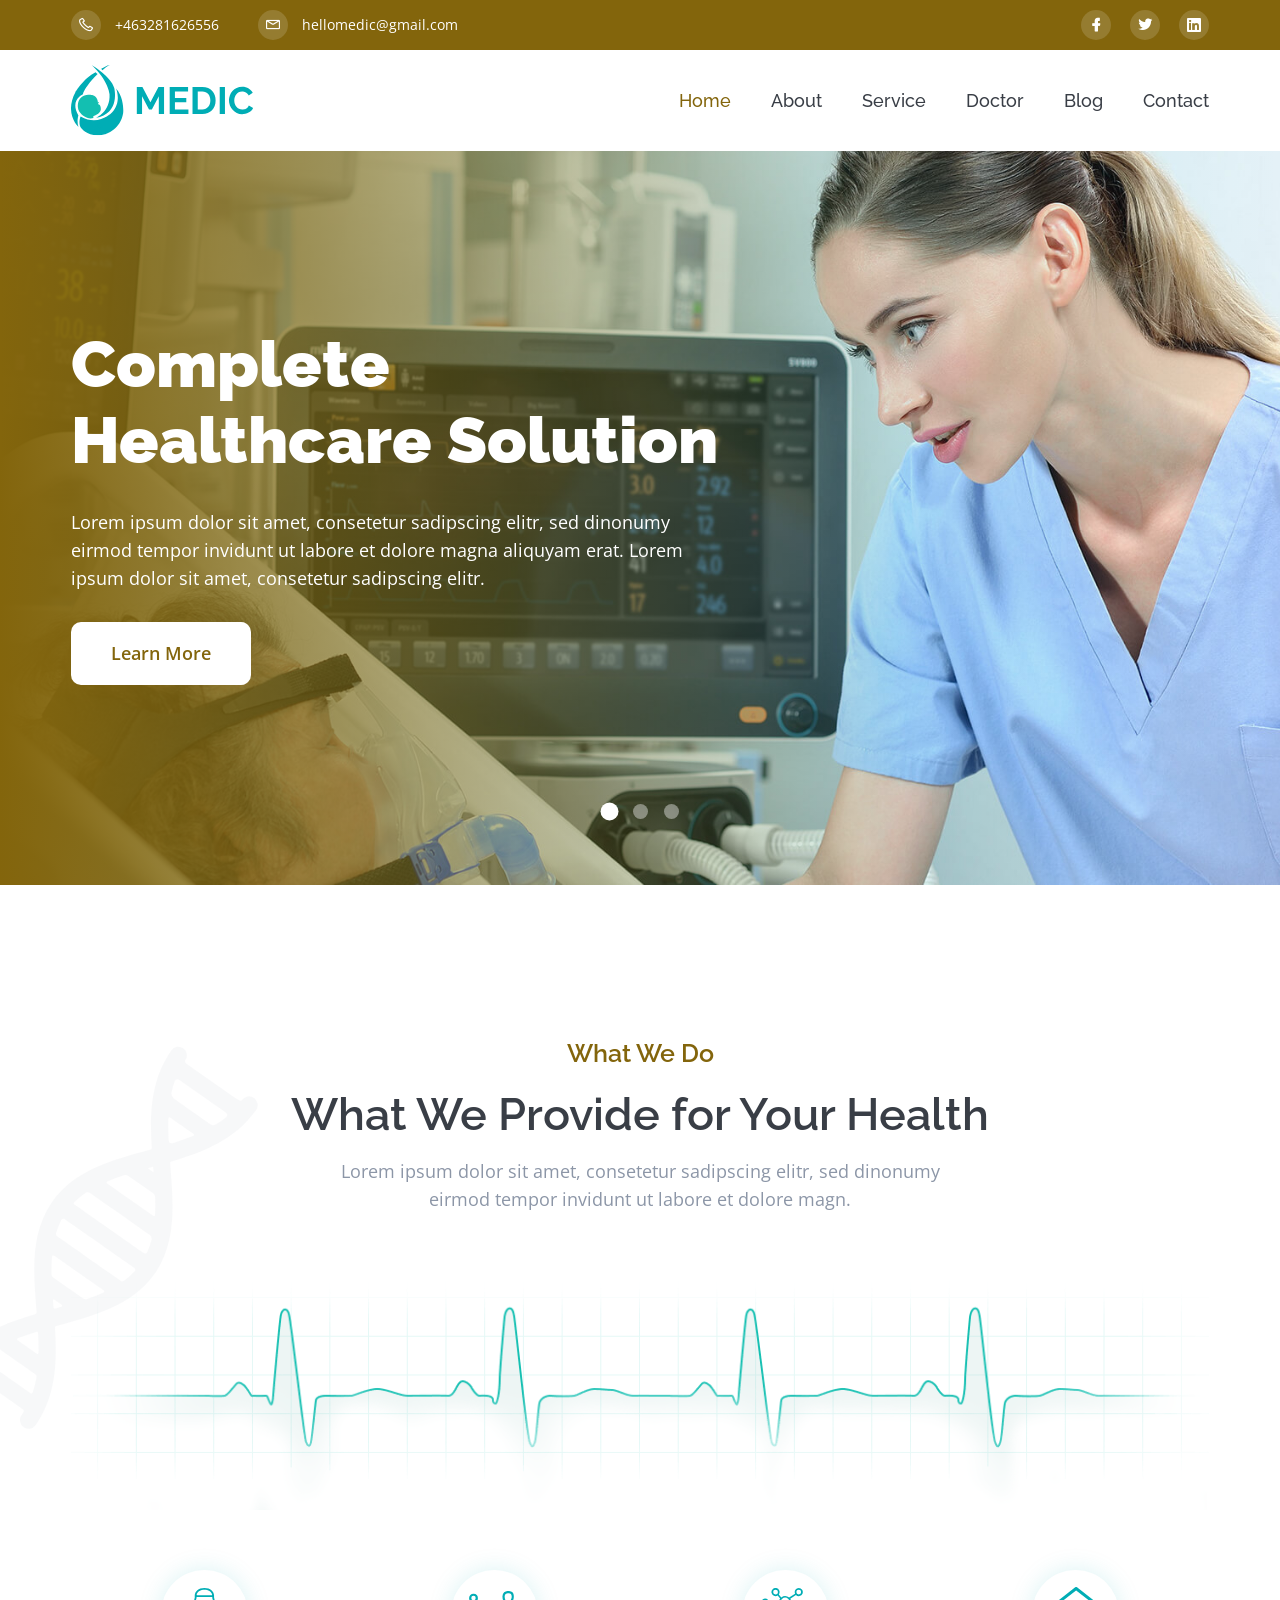
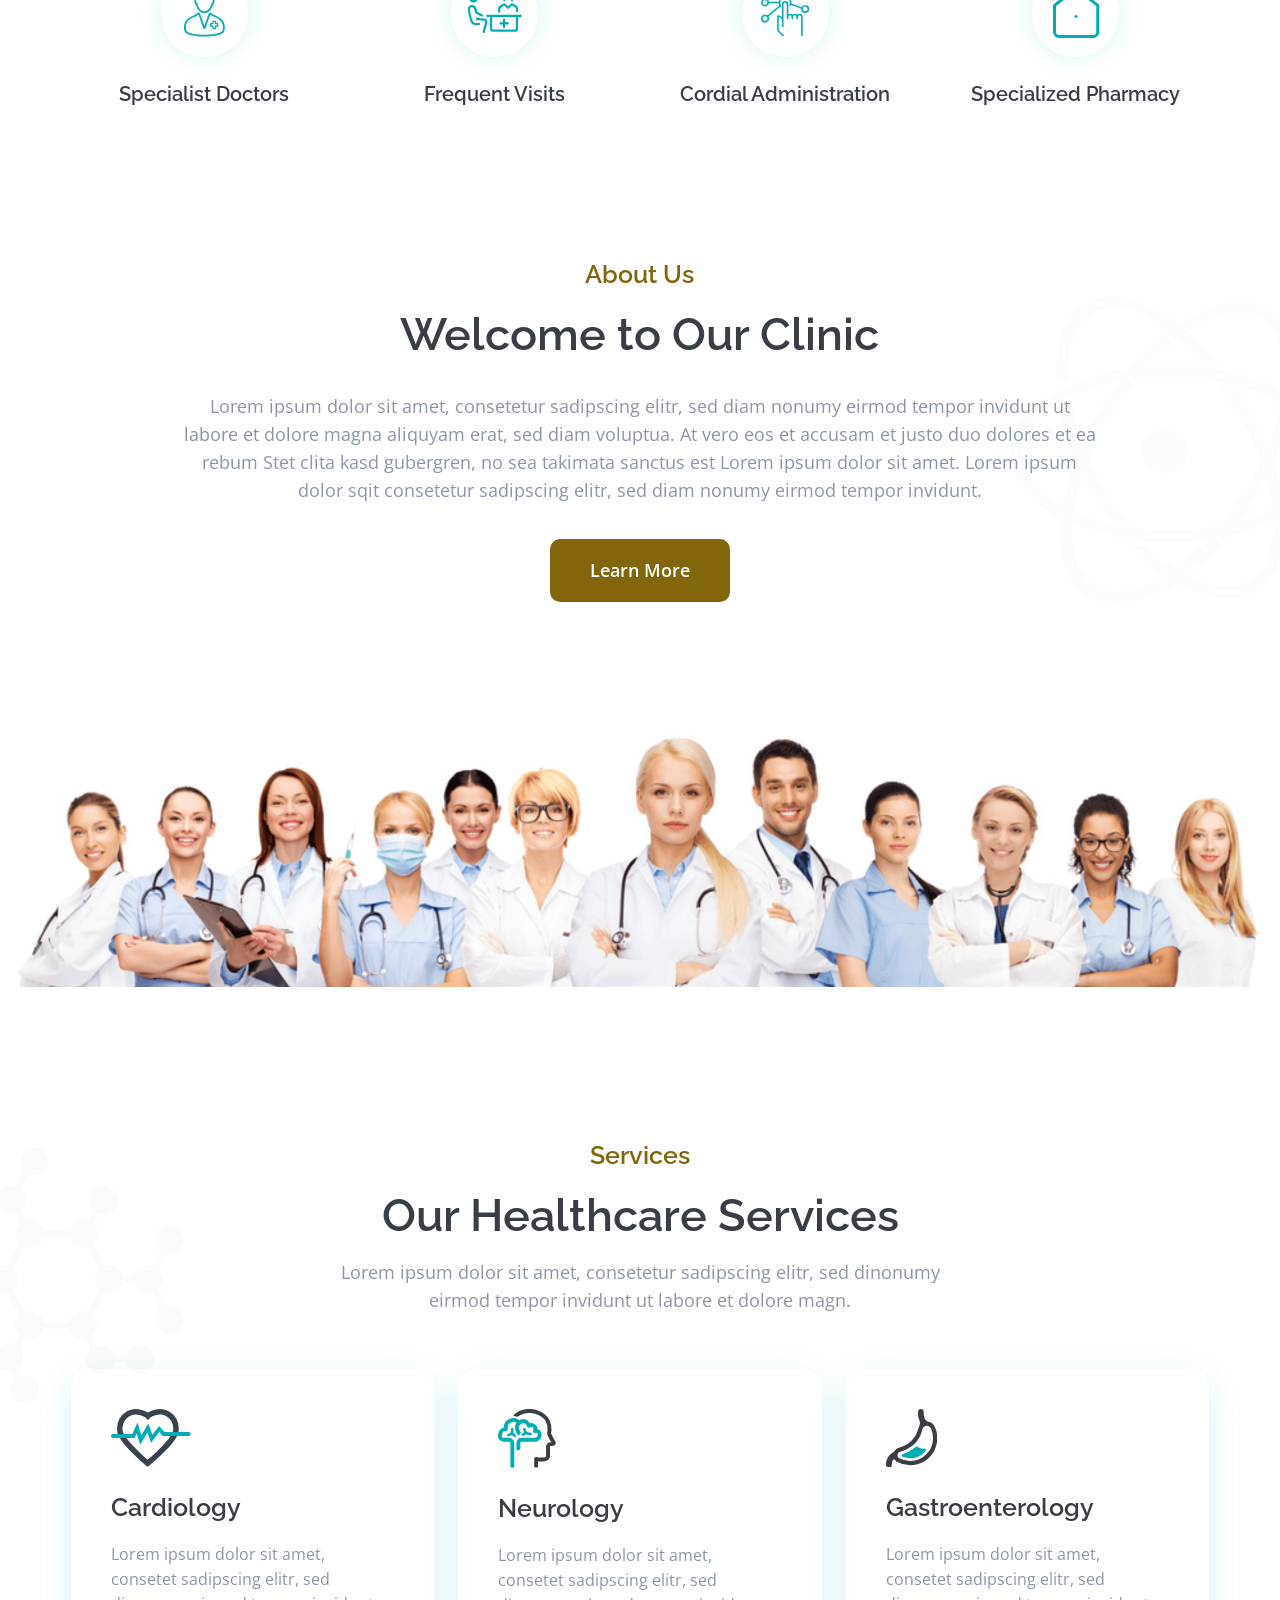
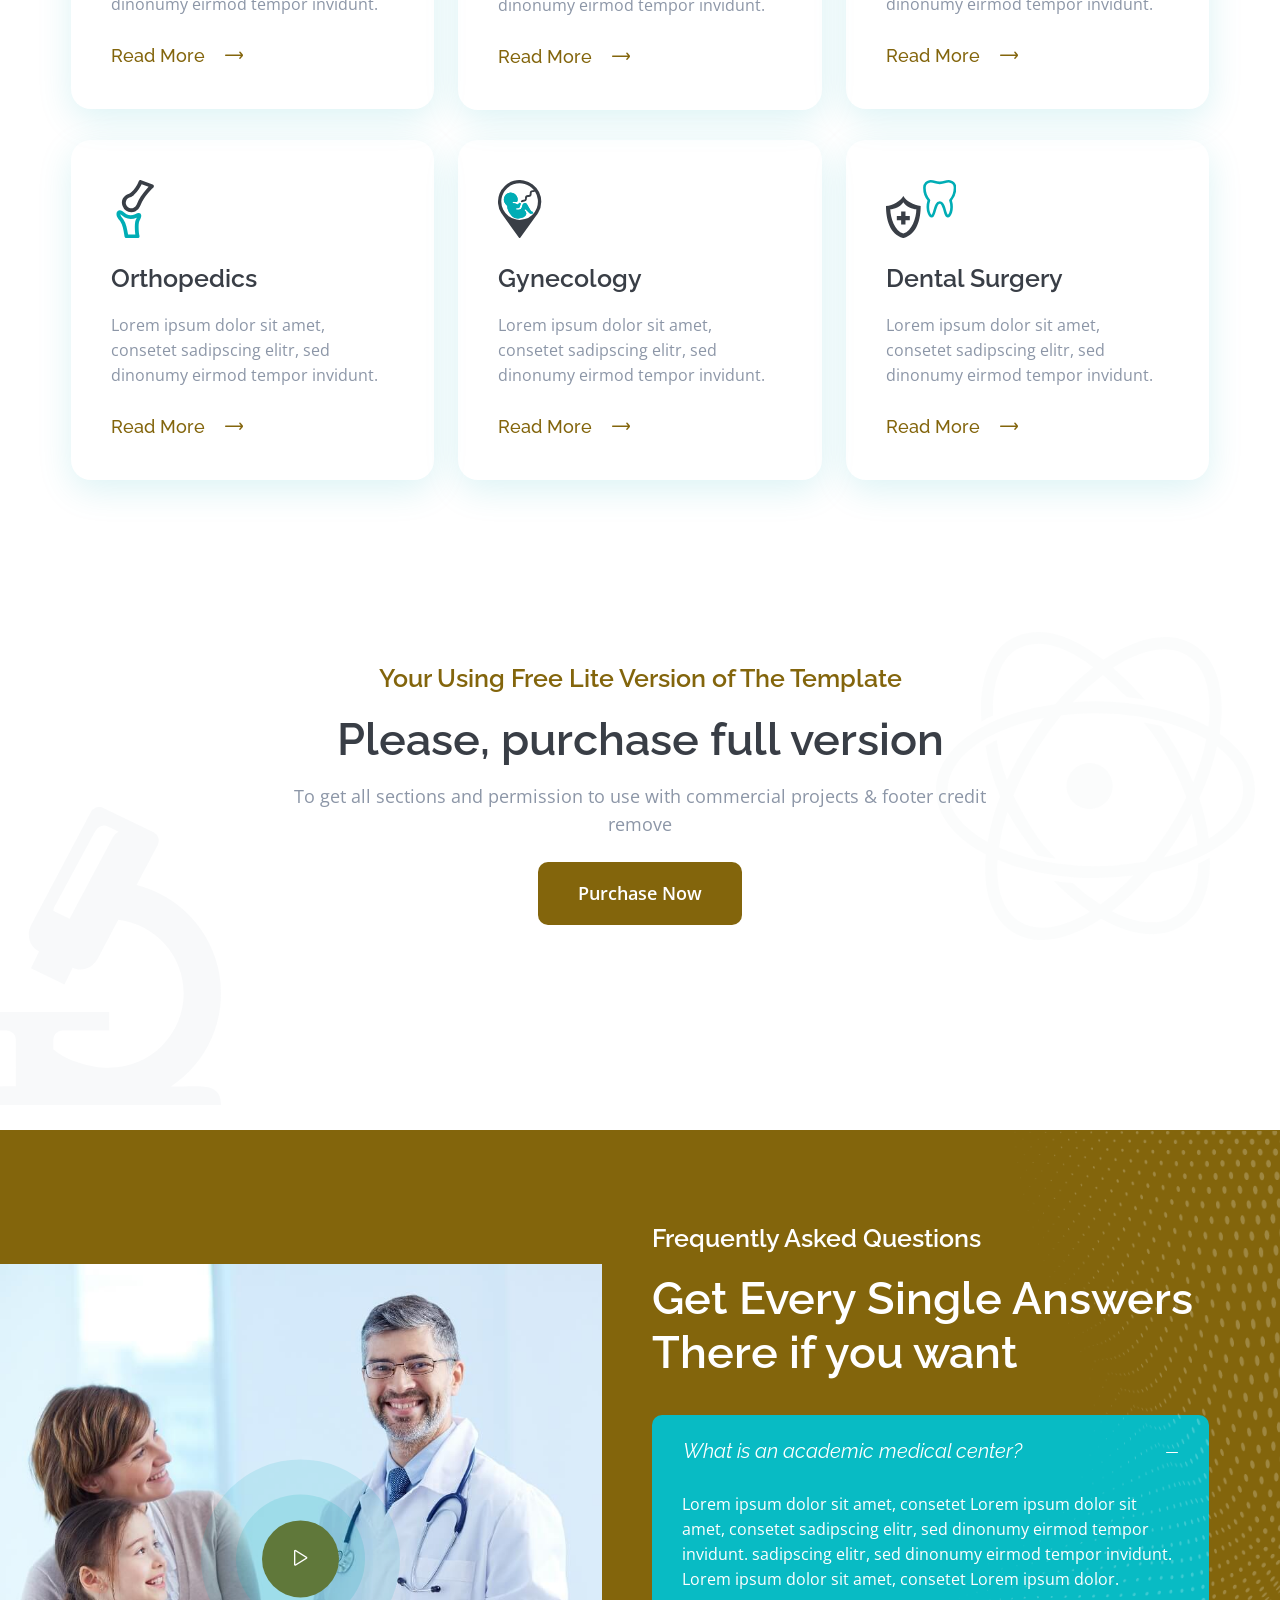
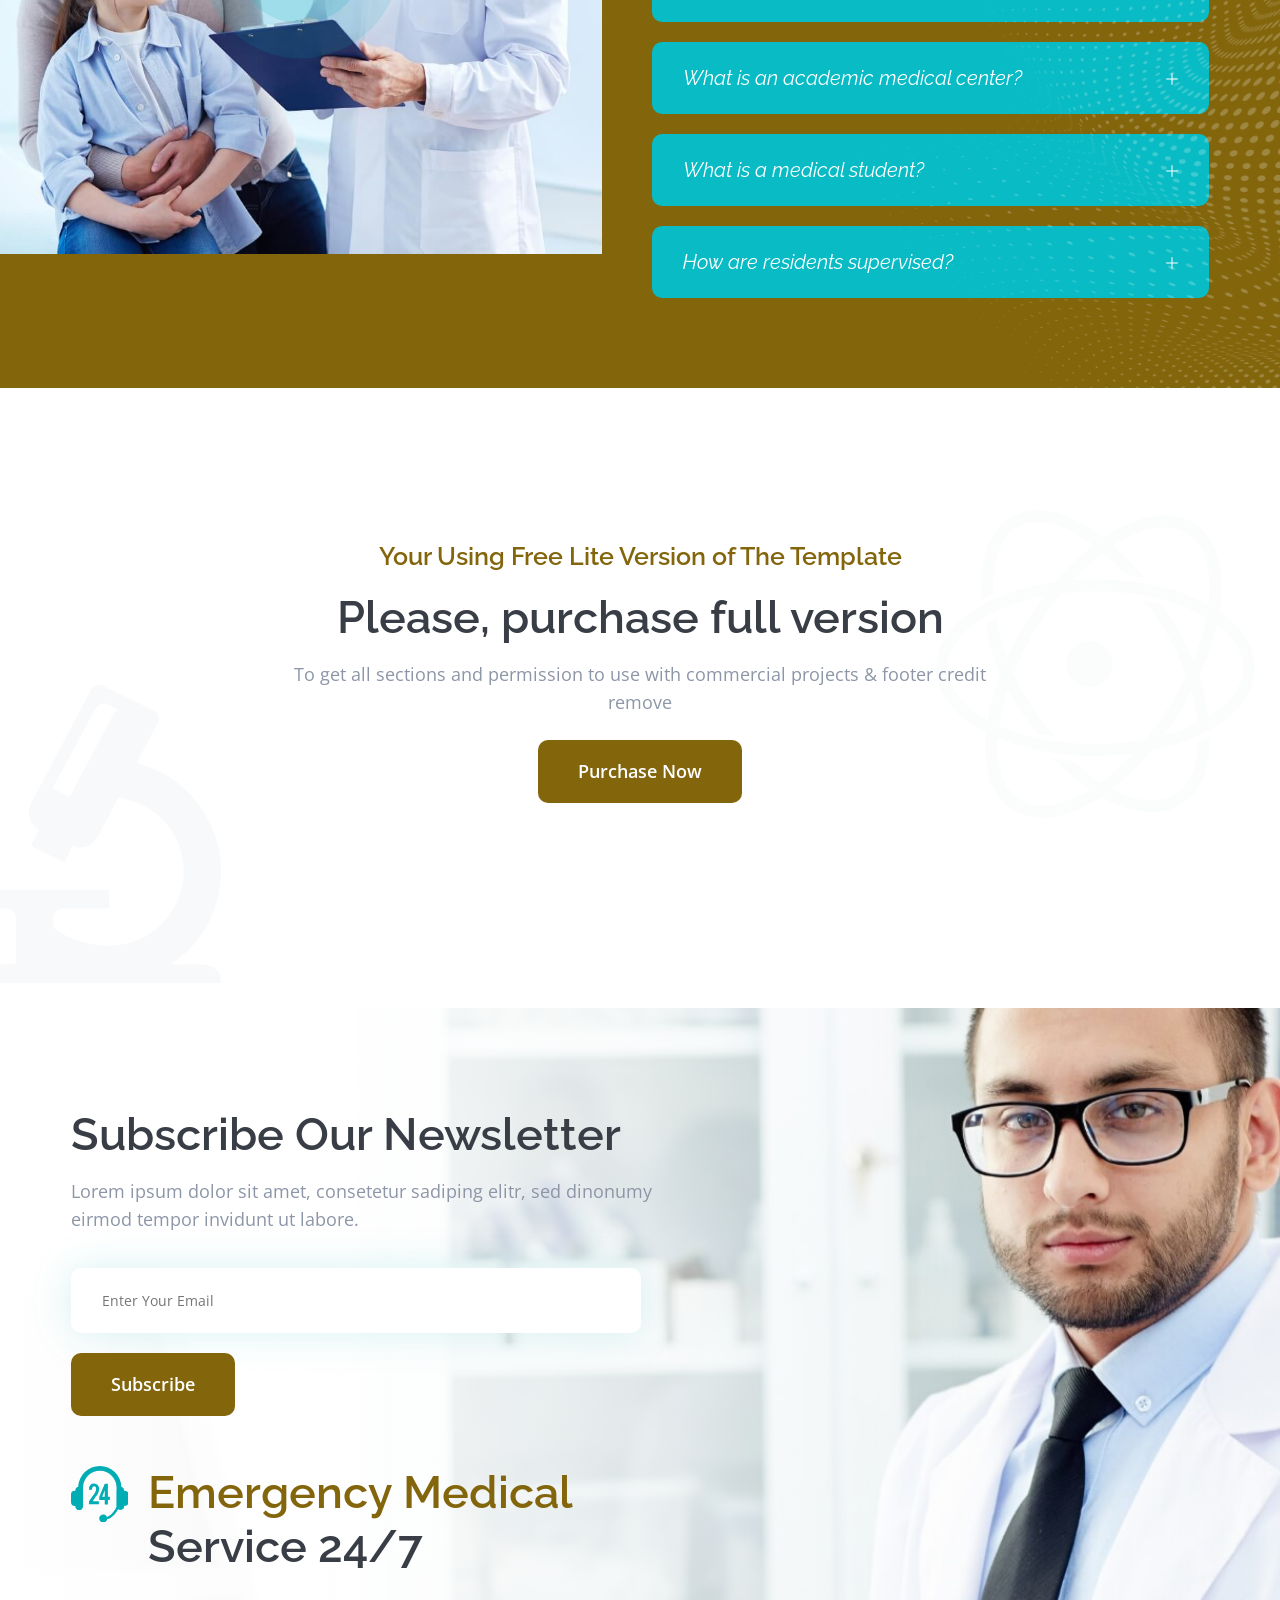
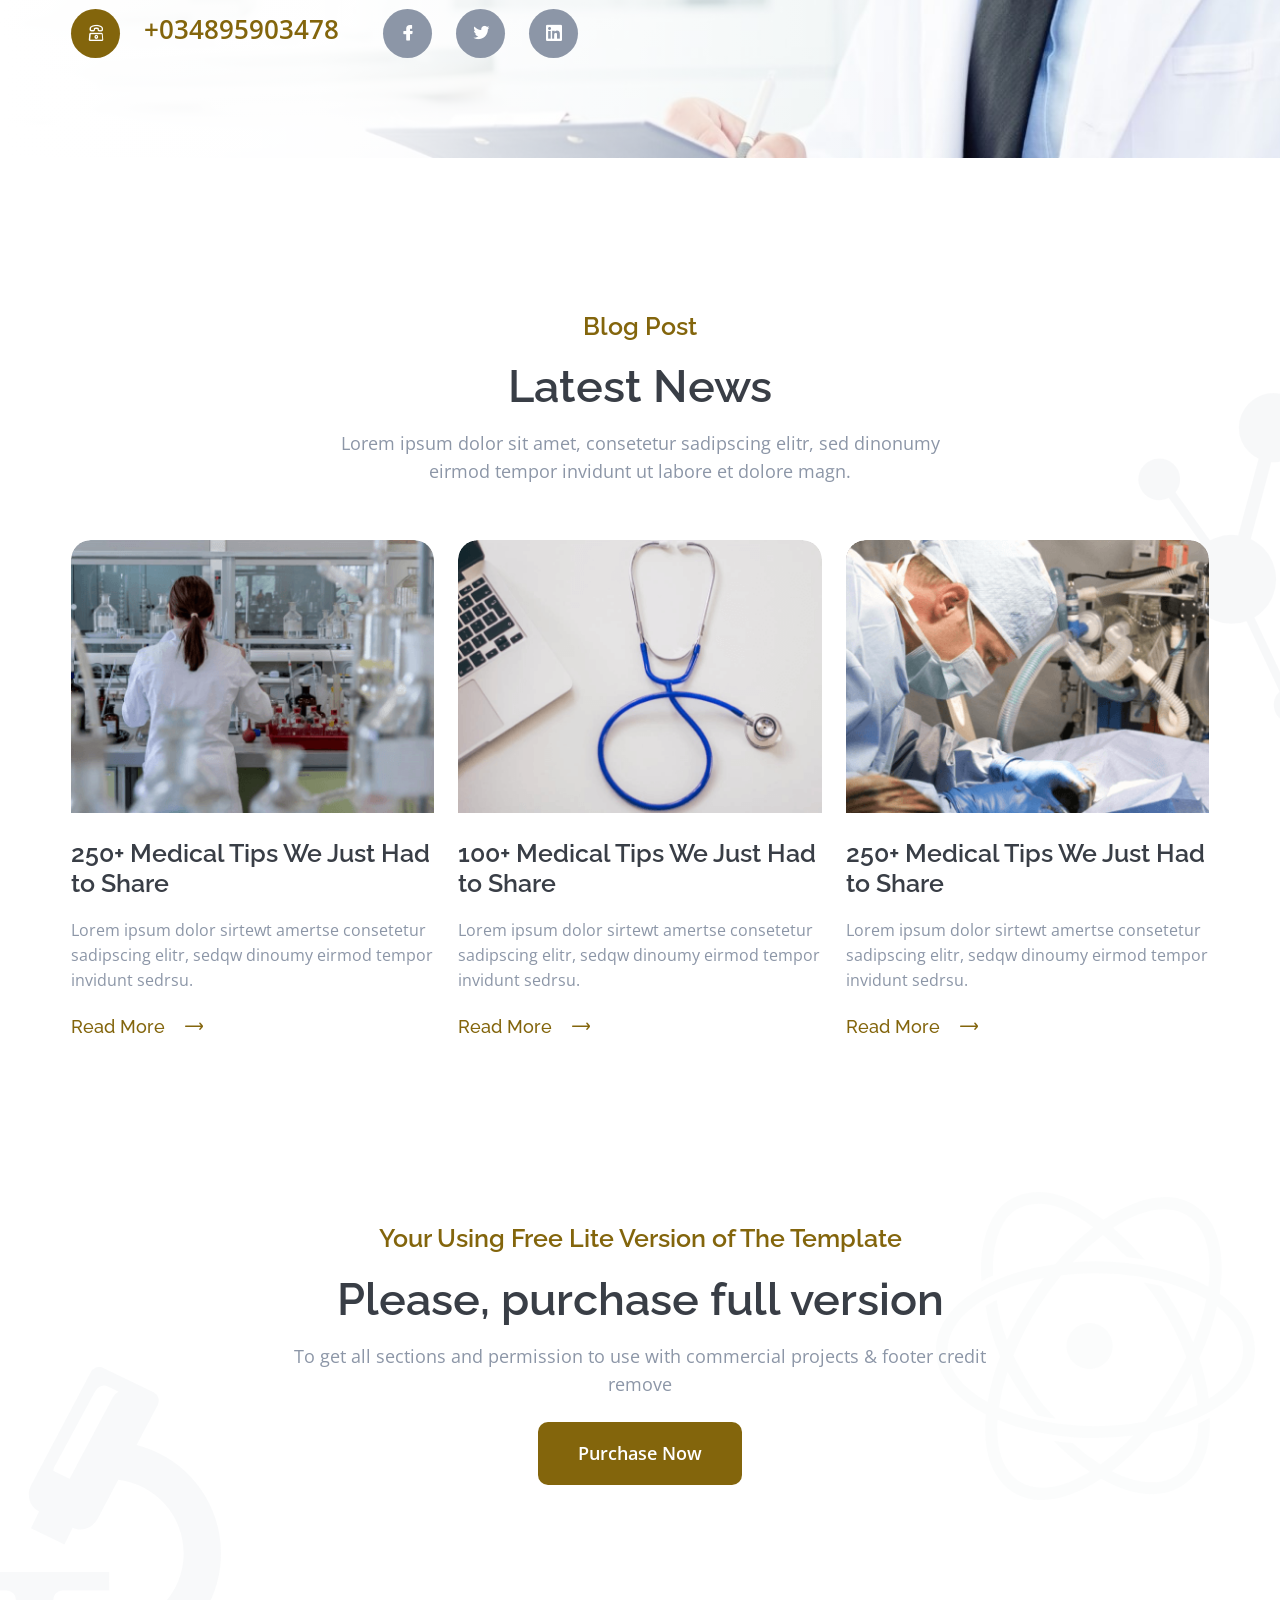
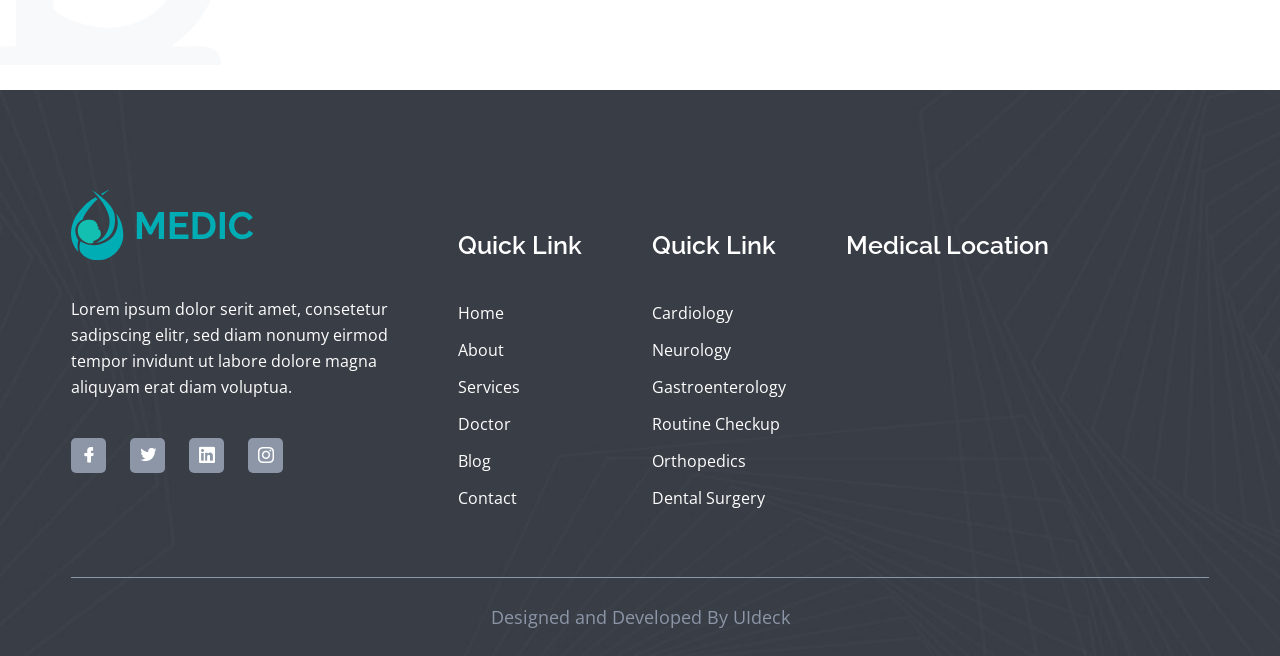
<file: old.html>
<!doctype html>
<html class="no-js" lang="">

<head>
	<meta charset="utf-8">
	<meta http-equiv="x-ua-compatible" content="ie=edge">
	<title>Medic - HTML5 Hospital and Clinic Template</title>
	<meta name="description" content="">
	<meta name="viewport" content="width=device-width, initial-scale=1">

	<link rel="shortcut icon" type="image/x-icon" href="assets/img/favicon.ico">
	<!-- Place favicon.ico in the root directory -->

	<!-- ========================= CSS here ========================= -->
	<link rel="stylesheet" href="assets/css/bootstrap-5.0.5-alpha.min.css">
	<link rel="stylesheet" href="assets/css/LineIcons.2.0.css">
	<link rel="stylesheet" href="assets/css/animate.css">
	<link rel="stylesheet" href="assets/css/tiny-slider.css">
	<link rel="stylesheet" href="assets/css/main.css">


</head>

<body>
	<!--[if lte IE 9]>
            <p class="browserupgrade">You are using an <strong>outdated</strong> browser. Please <a href="https://browsehappy.com/">upgrade your browser</a> to improve your experience and security.</p>
        <![endif]-->

	<!-- ========================= preloader start ========================= -->
	<div class="preloader">
		<div class="loader">
			<div class="ytp-spinner">
				<div class="ytp-spinner-container">
					<div class="ytp-spinner-rotator">
						<div class="ytp-spinner-left">
							<div class="ytp-spinner-circle"></div>
						</div>
						<div class="ytp-spinner-right">
							<div class="ytp-spinner-circle"></div>
						</div>
					</div>
				</div>
			</div>
		</div>
	</div>
	<!-- preloader end -->

	<!-- ========================= header start ========================= -->
	<header id="home" class="header">

		<div class="header-wrapper">
				<div class="header-top theme-bg">
					<div class="container">
						<div class="row">
							<div class="col-md-8">
								<div class="header-top-left text-center text-md-left">
									<ul>
										<li><a href="#"><i class="lni lni-phone"></i> +463281626556</a></li>
										<li><a href="#"><i class="lni lni-envelope"></i> hellomedic@gmail.com</a></li>
									</ul>
								</div>
							</div>
							<div class="col-md-4">
								<div class="header-top-right d-none d-md-block">
									<ul>
										<li><a href="#"><i class="lni lni-facebook-filled"></i></a></li>
										<li><a href="#"><i class="lni lni-twitter-filled"></i></a></li>
										<li><a href="#"><i class="lni lni-linkedin-original"></i></a></li>
									</ul>
								</div>
							</div>
						</div>
					</div>
				</div>
				<div class="navbar-area">
					<div class="container">
						<div class="row">
							<div class="col-lg-12">
								<nav class="navbar navbar-expand-lg">
									<a class="navbar-brand" href="index.html">
										<img src="assets/img/logo/logo.svg" alt="Logo">
									</a>
									<button class="navbar-toggler" type="button" data-toggle="collapse" data-target="#navbarSupportedContent"
										aria-controls="navbarSupportedContent" aria-expanded="false" aria-label="Toggle navigation">
										<span class="toggler-icon"></span>
										<span class="toggler-icon"></span>
										<span class="toggler-icon"></span>
									</button>
				
									<div class="collapse navbar-collapse sub-menu-bar" id="navbarSupportedContent">
										<ul id="nav" class="navbar-nav ml-auto">
											<li class="nav-item active">
												<a class="page-scroll active" href="#home">Home</a>
											</li>
											<li class="nav-item">
												<a class="page-scroll" href="#about">About</a>
											</li>
											<li class="nav-item">
												<a class="page-scroll" href="#services">Service</a>
											</li>
											<li class="nav-item">
												<a class="page-scroll" href="#team">Doctor</a>
											</li>
											<li class="nav-item">
												<a class="page-scroll" href="#blog">Blog</a>
											</li>
											<li class="nav-item">
												<a class="page-scroll" href="#contact">Contact</a>
											</li>
										</ul>
									</div> <!-- navbar collapse -->
								</nav> <!-- navbar -->
							</div>
						</div> <!-- row -->
					</div> <!-- container -->
				</div> <!-- navbar area -->
		</div>

		<div class="slider-wrapper">
			<!-- ========================= slider-section start ========================= -->
			<section class="slider-section">
				<div class="slider-active slick-style">
					<div class="single-slider img-bg" style="background-image:url('assets/img/slider/slider-1.jpg');">
						<div class="container">
							<div class="row">
								<div class="col-xl-7 col-lg-8 col-md-10">
									<div class="slider-content">
										<h1 data-animation="fadeInDown" data-duration="1.5s" data-delay=".5s">Complete Healthcare Solution
										</h1>
										<p data-animation="fadeInLeft" data-duration="1.5s" data-delay=".7s">Lorem ipsum
											dolor sit amet, consetetur sadipscing elitr, sed dinonumy eirmod tempor invidunt
											ut labore et dolore magna aliquyam erat. Lorem ipsum dolor sit amet, consetetur
											sadipscing elitr.</p>
										<a href="#about" class="btn theme-btn page-scroll" data-animation="fadeInUp" data-duration="1.5s"
											data-delay=".9s">Learn More</a>
									</div>
								</div>
							</div>
						</div>
					</div>
					<div class="single-slider img-bg" style="background-image:url('assets/img/slider/slider-2.jpg');">
						<div class="container">
							<div class="row">
								<div class="col-xl-7 col-lg-8 col-md-10">
									<div class="slider-content">
										<h1 data-animation="fadeInDown" data-duration="1.5s" data-delay=".5s">Best Doctors and Equipments in Town
										</h1>
										<p data-animation="fadeInLeft" data-duration="1.5s" data-delay=".7s">Lorem ipsum
											dolor sit amet, consetetur sadipscing elitr, sed dinonumy eirmod tempor invidunt
											ut labore et dolore magna aliquyam erat. Lorem ipsum dolor sit amet, consetetur
											sadipscing elitr.</p>
										<a href="#contact" class="btn theme-btn page-scroll" data-animation="fadeInUp" data-duration="1.5s"
											data-delay=".9s">Make
											Appoinment</a>
									</div>
								</div>
							</div>
						</div>
					</div>
					<div class="single-slider img-bg" style="background-image:url('assets/img/slider/slider-3.jpg');">
						<div class="container">
							<div class="row">
								<div class="col-xl-7 col-lg-8 col-md-10">
									<div class="slider-content">
										<h1 data-animation="fadeInDown" data-duration="1.5s" data-delay=".5s">Your Health is Our Top Priority
										</h1>
										<p data-animation="fadeInLeft" data-duration="1.5s" data-delay=".7s">Lorem ipsum
											dolor sit amet, consetetur sadipscing elitr, sed dinonumy eirmod tempor invidunt
											ut labore et dolore magna aliquyam erat. Lorem ipsum dolor sit amet, consetetur
											sadipscing elitr.</p>
										<a href="#services" class="btn theme-btn page-scroll" data-animation="fadeInUp" data-duration="1.5s"
											data-delay=".9s">Our Services</a>
									</div>
								</div>
							</div>
						</div>
					</div>
				</div>
			</section>
			<!-- ========================= slider-section end ========================= -->
		</div>
	</header>
	<!-- ========================= header end ========================= -->



	<!--========================= we-do-section start========================= -->
	<section class="we-do-section pt-150">
		<div class="shape shape-1">
			<img src="assets/img/shapes/shape-1.svg" alt="">
		</div>
		<div class="container">
			<div class="row">
				<div class="col-xl-8 mx-auto">
					<div class="section-title text-center mb-55">
						<span class="wow fadeInDown" data-wow-delay=".2s">What We Do</span>
						<h2 class="mb-15 wow fadeInUp" data-wow-delay=".4s">What We Provide for Your Health</h2>
						<p class="wow fadeInUp" data-wow-delay=".6s">Lorem ipsum dolor sit amet, consetetur sadipscing elitr, sed
							dinonumy <br class="d-none d-lg-block"> eirmod tempor invidunt ut labore et dolore magn.</p>
					</div>
				</div>
			</div>
			<div class="row">
				<div class="col-xl-12">
					<div class="graph mb-60">
						<img src="assets/img/we-do/graph-img.svg" alt="">
					</div>
				</div>
				<div class="col-lg-3">
					<div class="we-do-item mb-30">
						<div class="we-do-icon mb-25">
							<svg xmlns="http://www.w3.org/2000/svg" width="40.839" height="48.598" viewBox="0 0 40.839 48.598">
								<g id="we-do-1" transform="translate(-12.184 -5)">
									<path id="Path_48" data-name="Path 48"
										d="M33.271,74.379H31.932c-.177,0-17.733-.153-19.26-5.609-1.226-4.92-.732-11.553,8.551-15.352.684-.279,1.908-.753,1.908-.753a4.824,4.824,0,0,0,1.368-.906l.038-.037,1.18-1.079a1.556,1.556,0,0,1,1.09-.468,1.443,1.443,0,0,1,1.379,1.168L32.6,63.714l4.364-12.367a1.426,1.426,0,0,1,1.362-1.164,1.551,1.551,0,0,1,1.092.481l1.148,1.014a.608.608,0,0,1,.051.048,4.775,4.775,0,0,0,1.369.9s1.308.506,2,.788c9.284,3.8,9.778,10.431,8.558,15.327C51,74.227,33.448,74.379,33.271,74.379ZM25.782,53.046a6.544,6.544,0,0,1-2,1.314s-1.2.466-1.875.74c-6.487,2.655-9.005,7.1-7.483,13.206.83,2.963,11.994,4.257,17.5,4.257h1.339c5.51,0,16.674-1.293,17.511-4.283,1.517-6.082-1-10.526-7.49-13.18-.677-.278-1.962-.775-1.962-.775a6.519,6.519,0,0,1-1.991-1.307l-.794-.7L33.751,65.9A1.205,1.205,0,0,1,32.6,66.92c-.255,0-.881-.1-1.165-1.06L26.6,52.3Z"
										transform="translate(0 -20.782)" fill="#00adb5" />
									<g id="Group_129" data-name="Group 129" transform="translate(38.284 37.747)">
										<g id="Group_128" data-name="Group 128">
											<path id="Path_49" data-name="Path 49"
												d="M65.947,73.917H63.366a.649.649,0,0,1-.649-.649V71.72H61.169a.649.649,0,0,1-.649-.649V68.49a.649.649,0,0,1,.649-.65h1.548V66.294a.648.648,0,0,1,.649-.649h2.582a.649.649,0,0,1,.649.649v1.547h1.548a.649.649,0,0,1,.649.65v2.581a.648.648,0,0,1-.649.649H66.6v1.549A.65.65,0,0,1,65.947,73.917Zm-1.933-1.3H65.3V71.1a.7.7,0,0,1,.676-.676H67.5V69.139H65.975a.7.7,0,0,1-.676-.676v-1.52H64.014v1.52a.7.7,0,0,1-.676.676H61.818v1.284h1.521a.7.7,0,0,1,.676.676Z"
												transform="translate(-60.52 -65.645)" fill="#00adb5" />
										</g>
									</g>
									<path id="Path_50" data-name="Path 50"
										d="M41.3,36.019c-4.59,0-7.379-4.555-7.948-6.633-.121-.44-.231-.937-.327-1.483A3.362,3.362,0,0,1,31.8,26.385a14.03,14.03,0,0,1-.576-2.959,4.754,4.754,0,0,1,.4-2.563,6.141,6.141,0,0,1,.449-2.3.909.909,0,0,1,1.751.485,4.972,4.972,0,0,0-.385,2.058.9.9,0,0,1-.175.536,3.005,3.005,0,0,0-.228,1.632,12.493,12.493,0,0,0,.45,2.429,1.517,1.517,0,0,0,.758.807.908.908,0,0,1,.506.678,16.577,16.577,0,0,0,.357,1.715c.387,1.416,2.574,5.3,6.2,5.3,3.655,0,5.919-3.937,6.289-5.294a16.116,16.116,0,0,0,.358-1.716.908.908,0,0,1,.506-.68,1.521,1.521,0,0,0,.762-.814,12.3,12.3,0,0,0,.445-2.406,2.962,2.962,0,0,0-.231-1.656.907.907,0,0,1-.171-.531,6.382,6.382,0,0,0-.294-2.138.908.908,0,0,1,1.774-.39,7.336,7.336,0,0,1,.336,2.287,4.887,4.887,0,0,1,.4,2.589h0a13.945,13.945,0,0,1-.571,2.924,3.38,3.38,0,0,1-1.23,1.525c-.077.436-.186.965-.328,1.485C48.713,31.7,45.708,36.019,41.3,36.019Z"
										transform="translate(-8.746 -5.917)" fill="#00adb5" />
									<path id="Path_51" data-name="Path 51"
										d="M50.512,14.093H32.943a.922.922,0,0,1-.922-.921C32.021,8.207,35.831,5,41.728,5s9.707,3.207,9.707,8.171A.922.922,0,0,1,50.512,14.093Zm-16.59-1.843H49.533c-.5-3.964-4.266-5.406-7.806-5.406S34.424,8.285,33.922,12.249Z"
										transform="translate(-9.125)" fill="#00adb5" />
								</g>
							</svg>
						</div>
						<h5>Specialist Doctors</h5>
					</div>
				</div>
				<div class="col-lg-3">
					<div class="we-do-item mb-30">
						<div class="we-do-icon mb-25">
							<svg xmlns="http://www.w3.org/2000/svg" width="53.947" height="42.07" viewBox="0 0 53.947 42.07">
								<g id="we-do-2" transform="translate(12.41 -88.75)">
									<g id="Group_133" data-name="Group 133" transform="translate(-12.41 88.75)">
										<path id="Path_52" data-name="Path 52"
											d="M38.24,45.246h2.3v2.391a1.151,1.151,0,1,0,2.3,0V45.246h2.391a1.151,1.151,0,1,0,0-2.3H42.846V40.551A1.172,1.172,0,0,0,41.694,39.4a1.253,1.253,0,0,0-1.151,1.24v2.391H38.151a1.111,1.111,0,1,0,.089,2.214Z"
											transform="translate(-5.638 -11.855)" fill="#00adb5" />
										<path id="Path_53" data-name="Path 53"
											d="M28.566,52.182H51.328a2.665,2.665,0,0,0,2.657-2.657V37.3h2.746a1.151,1.151,0,0,0,0-2.3H23.251a1.151,1.151,0,1,0,0,2.3H26V49.525A2.537,2.537,0,0,0,28.566,52.182Zm23.205-2.657a.418.418,0,0,1-.443.443H28.566a.418.418,0,0,1-.443-.443V37.3H51.771Z"
											transform="translate(-3.935 -11.352)" fill="#00adb5" />
										<path id="Path_54" data-name="Path 54"
											d="M37.542,24.5a4.9,4.9,0,0,0-1.683,1.86,3.935,3.935,0,0,0-.266,2.214v2.037a1.1,1.1,0,0,0,1.151,1.063h0a1.1,1.1,0,0,0,1.063-1.151V28.393a5.067,5.067,0,0,1,.089-1.24,4.009,4.009,0,0,1,1.063-1.063l.8-.531L41,24.85a2.22,2.22,0,0,0,.62-.354.087.087,0,0,0,.089-.089l.8.8c.62.531,1.151,1.063,1.771,1.594l1.329,1.24.709-.709c.886-.8,1.683-1.506,2.48-2.3a4.091,4.091,0,0,0,.62-.62l.089.089c.177.089.443.177.62.266l.266.089c.266.089.443.266.531.266l.709.443c.177.089.354.266.531.354a2.862,2.862,0,0,1,1.063.974,5.067,5.067,0,0,1,.089,1.24v2.037a1.16,1.16,0,0,0,1.063,1.151h0a1.231,1.231,0,0,0,1.151-1.063V28.3a4.914,4.914,0,0,0-.266-2.214,6.075,6.075,0,0,0-2.391-2.3l-.8-.443c-.177-.089-.443-.266-.62-.354l-.266-.089c-.266-.089-.443-.266-.709-.354l-.089-.089a1.758,1.758,0,0,0-2.214.177l-.177.177-.709.709c-.531.531-1.151,1.063-1.683,1.594-.531-.443-1.063-.974-1.594-1.506a5.73,5.73,0,0,0-.8-.709l-.266-.266a1.442,1.442,0,0,0-1.683-.354c-.177.089-.443.177-.62.266-.266.089-.443.266-.709.354l-1.417.886C38.162,24.053,37.9,24.23,37.542,24.5Z"
											transform="translate(-5.472 -9.882)" fill="#00adb5" />
										<path id="Path_55" data-name="Path 55"
											d="M49,16.714l-.089.443a1.161,1.161,0,0,0,.709,1.417c.089,0,.177.089.354.089a1.241,1.241,0,0,0,1.063-.8l.177-.443c.089-.354.266-.709.354-1.151a9.59,9.59,0,0,0,.266-3.1A5.087,5.087,0,0,0,47.052,8.3h-.531a6.208,6.208,0,0,0-4.34,1.329A5.828,5.828,0,0,0,40.5,13.437a10.689,10.689,0,0,0,.8,4.428,1.177,1.177,0,0,0,.886.709,1.1,1.1,0,0,0,1.24-.974,1.313,1.313,0,0,0-.089-.62,7.714,7.714,0,0,1-.62-3.454,3.683,3.683,0,0,1,.974-2.3,3.927,3.927,0,0,1,2.746-.709h.443a3.062,3.062,0,0,1,2.834,2.923,5.437,5.437,0,0,1-.266,2.3A10.39,10.39,0,0,0,49,16.714Z"
											transform="translate(-6.036 -8.3)" fill="#00adb5" />
										<path id="Path_56" data-name="Path 56"
											d="M7.228,20.257a4.441,4.441,0,0,0,4.428-4.428A4.5,4.5,0,0,0,7.228,11.4a4.428,4.428,0,1,0,0,8.857Zm0-6.731A2.214,2.214,0,1,1,5.014,15.74,2.193,2.193,0,0,1,7.228,13.526Z"
											transform="translate(-1.729 -8.654)" fill="#00adb5" />
										<path id="Path_57" data-name="Path 57"
											d="M18.978,45.761c-.531,2.214-1.151,4.428-1.683,6.731a1.049,1.049,0,0,0,.8,1.329h.266a1.063,1.063,0,0,0,1.063-.8c.531-2.214,1.151-4.428,1.683-6.731l.177-.531c.443-1.594.974-3.543-.089-5.226a2.921,2.921,0,0,0-2.569-1.329c-.354,0-4.163-.354-5.58-.531-.531-.089-.974-.089-1.506-.177a1.115,1.115,0,1,0-.266,2.214c.443.089.974.089,1.417.177,1.506.177,5.314.531,5.757.531.62,0,.8.177.8.177.531.974.177,2.3-.177,3.631C19.067,45.318,18.978,45.584,18.978,45.761Z"
											transform="translate(-2.585 -11.751)" fill="#00adb5" />
										<path id="Path_58" data-name="Path 58"
											d="M1.6,28.616a23.136,23.136,0,0,0,1.24,7.528c.266.974.531,2.037.8,3.1.709,2.391,1.949,3.986,3.72,4.606a10.569,10.569,0,0,0,3.277.531c.974,0,1.949-.089,2.923-.177L13.29,41.99a12.826,12.826,0,0,1-5.226-.177C7,41.37,6.2,40.4,5.673,38.624c-.266-.974-.531-2.037-.8-3.011A26.232,26.232,0,0,1,3.725,28.7c0-1.417.266-1.949.886-2.3a2.051,2.051,0,0,1,2.126.354,2.6,2.6,0,0,1,.886,1.063c.089.177.089.266.177.443.089.354.266.709.354,1.063a.8.8,0,0,0,.089.443c.089.974.177,2.391,1.506,3.1h.089c.62.354,5.226,2.746,5.226,2.746a1.11,1.11,0,0,0,1.063-1.949c-3.9-2.037-4.96-2.657-5.314-2.746h0c-.266-.089-.354-.886-.354-1.329a1.729,1.729,0,0,0-.089-.62,7.481,7.481,0,0,0-.443-1.506,4.318,4.318,0,0,1-.266-.62,6.368,6.368,0,0,0-1.594-1.86,4.32,4.32,0,0,0-4.34-.531C1.6,25.428,1.6,27.465,1.6,28.616Z"
											transform="translate(-1.59 -10.105)" fill="#00adb5" />
									</g>
								</g>
							</svg>
						</div>
						<h5>Frequent Visits</h5>
					</div>
				</div>
				<div class="col-lg-3">
					<div class="we-do-item mb-30">
						<div class="we-do-icon mb-25">
							<svg xmlns="http://www.w3.org/2000/svg" width="48.152" height="48.154" viewBox="0 0 48.152 48.154">
								<g id="we-do-3" transform="translate(-1.846 -1.846)">
									<path id="Path_59" data-name="Path 59"
										d="M46,18.78A3.994,3.994,0,0,0,42.432,21L32.309,17.386a6.492,6.492,0,0,0,.08-1.008,6.36,6.36,0,0,0-1.262-3.8l5.65-3.767a4.037,4.037,0,1,0-.887-1.333L30.006,11.4a6.367,6.367,0,0,0-7.877-.124L19.685,8.223a4.064,4.064,0,1,0-1.158,1.115l2.45,3.061a6.374,6.374,0,0,0-1.34,3.179H9.894a4,4,0,1,0,0,1.6h9.738a6.335,6.335,0,0,0,.64,2.105L8.221,29.08a4.063,4.063,0,1,0,1.114,1.156l12.136-9.86a.8.8,0,0,0,.571-1.254,4.8,4.8,0,1,1,7.885,0l1.313.915a6.319,6.319,0,0,0,.607-1.117l10.171,3.633c0,.08-.023.15-.023.228a4,4,0,1,0,4-4Zm-6.4-15.21a2.4,2.4,0,1,1-2.4,2.4,2.4,2.4,0,0,1,2.4-2.4Zm-23.215,4.8a2.4,2.4,0,1,1,2.4-2.4A2.4,2.4,0,0,1,16.379,8.373ZM5.972,18.78a2.4,2.4,0,1,1,2.4-2.4,2.4,2.4,0,0,1-2.4,2.4Zm0,16.01a2.4,2.4,0,1,1,2.4-2.4,2.4,2.4,0,0,1-2.4,2.4ZM46,25.184a2.4,2.4,0,1,1,2.4-2.4A2.4,2.4,0,0,1,46,25.184Z"
										transform="translate(0 0)" fill="#00adb5" />
									<path id="Path_60" data-name="Path 60"
										d="M44.414,30.808a3.194,3.194,0,0,0-2.4,1.086,3.2,3.2,0,0,0-4.8,0,3.2,3.2,0,0,0-4-.656V21.2a3.2,3.2,0,0,0-6.4,0V34.09a5.588,5.588,0,0,0-4-1.681.8.8,0,0,0-.8.8V47.619a.8.8,0,0,0,.234.566l5.038,5.038h2.264L23.6,47.287V34.09a4.009,4.009,0,0,1,3.2,3.923v5.6a.8.8,0,0,0,1.6,0V21.2a1.6,1.6,0,1,1,3.2,0V35.611a.8.8,0,0,0,1.6,0v-1.6a1.6,1.6,0,0,1,3.2,0v1.6a.8.8,0,1,0,1.6,0v-1.6a1.6,1.6,0,0,1,3.2,0v1.6a.8.8,0,0,0,1.6,0v-1.6a1.6,1.6,0,0,1,3.2,0V53.222h1.6V34.01A3.2,3.2,0,0,0,44.414,30.808Z"
										transform="translate(-4.02 -3.223)" fill="#00adb5" />
								</g>
							</svg>
						</div>
						<h5>Cordial Administration</h5>
					</div>
				</div>
				<div class="col-lg-3">
					<div class="we-do-item mb-30">
						<div class="we-do-icon mb-25">
							<svg xmlns="http://www.w3.org/2000/svg" width="46.239" height="51.043" viewBox="0 0 46.239 51.043">
								<g id="we-do-4" transform="translate(-1273.5 -1752.346)">
									<g id="Icon_feather-home" data-name="Icon feather-home" transform="translate(1275 1753.846)">
										<path id="Path_108" data-name="Path 108"
											d="M4.5,19.815,26.119,3,47.739,19.815V46.239a4.8,4.8,0,0,1-4.8,4.8H9.3a4.8,4.8,0,0,1-4.8-4.8Z"
											transform="translate(-4.5 -3)" fill="none" stroke="#00adb5" stroke-linecap="round"
											stroke-linejoin="round" stroke-width="3" />
									</g>
									<path id="Union_1" data-name="Union 1" d="M7.658,6.87h0v0h0v0Z"
										transform="translate(1288.853 1775.014)" fill="none" stroke="#00adb5" stroke-linecap="round"
										stroke-linejoin="round" stroke-width="3" />
								</g>
							</svg>
						</div>
						<h5>Specialized Pharmacy</h5>
					</div>
				</div>
			</div>
		</div>
	</section>
	<!--========================= we-do-section start========================= -->

	<!-- ========================= about-section start ========================= -->
	<section id="about" class="about-section pt-120">
		<div class="shape shape-2">
			<img src="assets/img/shapes/shape-2.svg" alt="">
		</div>
		<div class="container">
			<div class="row">
				<div class="col-xl-10 col-lg-11 mx-auto">
					<div class="about-content text-center mb-55">
						<div class="section-title mb-30">
							<span class="wow fadeInDown" data-wow-delay=".2s">About Us</span>
							<h2 class="mb-15 wow fadeInUp" data-wow-delay=".4s">Welcome to Our Clinic</h2>
						</div>
						<p class="mb-35 wow fadeInUp" data-wow-delay=".6s">Lorem ipsum dolor sit amet, consetetur sadipscing elitr,
							sed diam nonumy eirmod tempor invidunt ut labore et dolore magna aliquyam erat, sed diam voluptua. At vero
							eos et accusam et justo duo dolores et ea rebum Stet clita kasd
							gubergren, no sea takimata sanctus est Lorem ipsum dolor sit amet. Lorem ipsum dolor sqit consetetur
							sadipscing elitr,
							sed diam nonumy eirmod tempor invidunt.</p>
						<a href="#" class="btn theme-btn wow fadeInUp" data-wow-delay=".8s">Learn More</a>
					</div>
				</div>
			</div>
		</div>
		<div class="about-img text-center">
			<img src="assets/img/about/about-img.png" alt="">
		</div>
	</section>
	<!-- ========================= about-section end ========================= -->

	<!--========================= service-section start ========================= -->
	<section id="services" class="service-section pt-150">
		<div class="shape shape-3">
			<img src="assets/img/shapes/shape-3.svg" alt="">
		</div>
		<div class="container">
			<div class="row">
				<div class="col-xl-8 mx-auto">
					<div class="section-title text-center mb-55">
						<span class="wow fadeInDown" data-wow-delay=".2s">Services</span>
						<h2 class="mb-15 wow fadeInUp" data-wow-delay=".4s">Our Healthcare Services</h2>
						<p class="wow fadeInUp" data-wow-delay=".6s">Lorem ipsum dolor sit amet, consetetur sadipscing elitr, sed
							dinonumy
							<br class="d-none d-lg-block"> eirmod tempor invidunt ut labore et dolore magn.</p>
					</div>
				</div>
			</div>
			<div class="row">
				<div class="col-lg-4 col-md-6">
					<div class="service-item mb-30">
						<div class="service-icon mb-25">
							<svg xmlns="http://www.w3.org/2000/svg" width="79.557" height="57.882" viewBox="0 0 79.557 57.882">
								<g id="noun_Cardiology_1744691" transform="translate(0 0.005)">
									<g id="Layer_2" data-name="Layer 2" transform="translate(0 -0.005)">
										<g id="Layer_1" data-name="Layer 1" transform="translate(0 0)">
											<path id="Path_64" data-name="Path 64"
												d="M38.188,57.877l-1.726-1.448c-.9-.74-21.974-18.449-27.368-29.778a16.444,16.444,0,0,1-1.5-6.365A20.406,20.406,0,0,1,17.145,2.521C23.224-1.163,30.782-.8,38.451,3.547,46.1-.8,53.678-1.163,59.788,2.481a20.43,20.43,0,0,1,9.547,17.757,16.087,16.087,0,0,1-1.5,6.412C62.406,38,40.853,55.689,39.939,56.485ZM26.255,5.449A12.172,12.172,0,0,0,19.89,7.167a15,15,0,0,0-6.866,12.9,10.471,10.471,0,0,0,.088,1.13,10.159,10.159,0,0,0,.883,3.111c4.049,8.513,19.094,21.99,24.2,26.453,5.227-4.439,20.6-17.948,24.663-26.453a10.676,10.676,0,0,0,.979-4.24,15.02,15.02,0,0,0-6.85-12.9C52.58,4.534,47.123,4.924,41.164,8.281l-2.713,2.777L35.762,8.289a19.547,19.547,0,0,0-9.507-2.84Z"
												transform="translate(-1.552 0.005)" fill="#3a424e" />
											<path id="Path_65" data-name="Path 65"
												d="M29.19,39.18,25.769,27.955l-2.021,4.463H1.949a1.949,1.949,0,1,1,0-3.9H21.234l5.251-11.6,3.866,12.729,7.041-11.782L41.37,29.172l6.786-8.751,5.4,6.07h24.05a1.949,1.949,0,0,1,0,3.9H51.776l-3.445-3.859-8.29,10.7-3.6-10.215Z"
												transform="translate(0 -3.455)" fill="#00adb5" />
										</g>
									</g>
								</g>
							</svg>
						</div>
						<div class="service-content">
							<h4>Cardiology</h4>
							<p>Lorem ipsum dolor sit amet, consetet
								sadipscing elitr, sed dinonumy eirmod tempor invidunt.</p>
							<a href="#" class="read-more">Read More <i class="lni lni-arrow-right"></i></a>
						</div>
						<div class="service-overlay img-bg"></div>
					</div>
				</div>
				<div class="col-lg-4 col-md-6">
					<div class="service-item mb-30">
						<div class="service-icon mb-25">
							<svg xmlns="http://www.w3.org/2000/svg" width="57.792" height="58.716" viewBox="0 0 57.792 58.716">
								<g id="noun_Brain_2581553" transform="translate(-5.696 -4.966)">
									<path id="Path_66" data-name="Path 66"
										d="M71.522,37.625a86.253,86.253,0,0,1-4.365-8.273,23.669,23.669,0,0,0-1.368-12.768C63.184,10.2,55.106,5.444,46.051,4.988a22.5,22.5,0,0,0-16.09,5.733.91.91,0,0,0-.2.977.928.928,0,0,0,.847.586h.912a4.536,4.536,0,0,1,1.629.326.819.819,0,0,0,.847-.13A18.391,18.391,0,0,1,45.855,8.9c7.426.326,14.266,4.169,16.286,9.055a19.834,19.834,0,0,1,1.173,10.683V28.7c0,.13-.065.2-.065.261-.065.586-.2,1.629,4.1,9.25h-.586a4.465,4.465,0,0,0-4.625,4.43v9.315a.764.764,0,0,1-.326.717c-1.368,1.107-5.863,1.042-9.25.326a2.037,2.037,0,0,0-1.954.717,2,2,0,0,0-.391,1.238v7.426a1.142,1.142,0,0,0,1.107,1.107h1.759a1.142,1.142,0,0,0,1.107-1.107V57.168c2.866.326,7.687.521,10.162-1.563a4.577,4.577,0,0,0,1.759-3.778V42.771c0-.2.13-.782.521-.782h0c.912.065,3.257.065,4.495-1.3h0a2.883,2.883,0,0,0,.651-2.606C71.717,37.95,71.587,37.755,71.522,37.625Z"
										transform="translate(-8.367 0)" fill="#393e46" />
									<path id="Path_677" data-name="Path 67"
										d="M46.934,41.032a7.145,7.145,0,0,0,2.345-5.8,5.839,5.839,0,0,0-1.954-4.3,4.524,4.524,0,0,0-2.28-.977,5.655,5.655,0,0,0-3.257-5.472,7.122,7.122,0,0,0-4.3-.456,8.9,8.9,0,0,0-3.257-3.387,6.293,6.293,0,0,0-5.211-.326,9.683,9.683,0,0,0-1.889.847,9.288,9.288,0,0,0-9.511-1.694,8.706,8.706,0,0,0-5.993,8.794,6.841,6.841,0,0,0-5.342,5.407c-.326.912-1.3,4.1.326,6.514a5.759,5.759,0,0,0,4.821,2.41h5.342a1.336,1.336,0,0,1,1.368,1.368V67.415a1.142,1.142,0,0,0,1.107,1.107h1.629a1.142,1.142,0,0,0,1.107-1.107V43.963a5.3,5.3,0,0,0-5.277-5.277H11.5A2,2,0,0,1,9.8,38.035c-.521-.782-.13-2.475.13-3.127A.392.392,0,0,0,10,34.648a3.311,3.311,0,0,1,3.387-2.736,1.727,1.727,0,0,0,1.433-.521,2.021,2.021,0,0,0,.586-1.433,1.272,1.272,0,0,1,.065-.456v-.065a7.094,7.094,0,0,0,.065-1.238,5.023,5.023,0,0,1,3.453-5.146,5.62,5.62,0,0,1,5.211.586,8.009,8.009,0,0,0-.912,1.629c-1.107,2.866-.521,6.189,1.759,10.032a1.035,1.035,0,0,0,.651.521,1.3,1.3,0,0,0,.847-.13l1.433-.847a1.035,1.035,0,0,0,.521-.651,1.3,1.3,0,0,0-.13-.847c-1.629-2.671-2.085-4.886-1.433-6.579a5.393,5.393,0,0,1,3.192-2.736h.065a3.016,3.016,0,0,1,2.28.065,5.6,5.6,0,0,1,2.215,3,1.857,1.857,0,0,0,1.173,1.238,1.917,1.917,0,0,0,1.694-.2,2.846,2.846,0,0,1,2.606-.2c1.563.717.782,3.062.717,3.322a1.957,1.957,0,0,0,.977,2.41,1.928,1.928,0,0,0,1.368.13,2.34,2.34,0,0,1,1.694.065,2.05,2.05,0,0,1,.521,1.238,3.72,3.72,0,0,1-.977,2.866,4.2,4.2,0,0,1-3.062.651H29.085a4.949,4.949,0,0,0-4.951,4.951V49.5a1.474,1.474,0,0,0,1.5,1.5h.912a1.474,1.474,0,0,0,1.5-1.5V43.572a1.029,1.029,0,0,1,1.042-1.042H40.941A7.951,7.951,0,0,0,46.934,41.032Z"
										transform="translate(0 -4.84)" fill="#00adb5" />
									<path id="Path_68" data-name="Path 68"
										d="M20.446,40.035a.765.765,0,0,0-.651.912l.13.912a.9.9,0,0,0,.326.521.664.664,0,0,0,.586.13A7.536,7.536,0,0,0,23.7,41.4a3.24,3.24,0,0,1,3,1.5.8.8,0,0,0,.651.326.942.942,0,0,0,.456-.13l.782-.521a.664.664,0,0,0,.326-.521.625.625,0,0,0-.13-.586,5.623,5.623,0,0,0-3.127-2.28,7.248,7.248,0,0,0,.261-4.625,1.013,1.013,0,0,0-.391-.521.771.771,0,0,0-.651-.065l-.847.261a.781.781,0,0,0-.521.977,4.513,4.513,0,0,1-.391,3.322A4.28,4.28,0,0,1,20.446,40.035Z"
										transform="translate(-4.911 -10.098)" fill="#00adb5" />
									<path id="Path_699" data-name="Path 69"
										d="M42,40.77a1.171,1.171,0,0,0,.261.586l.717.586a.74.74,0,0,0,.521.2.707.707,0,0,0,.586-.261c1.433-1.5,2.671-1.433,3-1.368a8.933,8.933,0,0,0,3.583.717h.717a.777.777,0,0,0,.586-.326,1.051,1.051,0,0,0,.2-.586l-.13-.912a.9.9,0,0,0-.847-.717,5.83,5.83,0,0,1-3.843-.977,4.125,4.125,0,0,1-1.433-3A.752.752,0,0,0,45.062,34l-.912.065a1.171,1.171,0,0,0-.586.261,1.051,1.051,0,0,0-.2.586,6.909,6.909,0,0,0,1.238,3.518,7.394,7.394,0,0,0-2.345,1.759A.635.635,0,0,0,42,40.77Z"
										transform="translate(-12.654 -10.116)" fill="#00adb5" />
								</g>
							</svg>
						</div>
						<div class="service-content">
							<h4>Neurology</h4>
							<p>Lorem ipsum dolor sit amet, consetet
								sadipscing elitr, sed dinonumy eirmod tempor invidunt.</p>
							<a href="#" class="read-more">Read More <i class="lni lni-arrow-right"></i></a>
						</div>
						<div class="service-overlay img-bg"></div>
					</div>
				</div>
				<div class="col-lg-4 col-md-6">
					<div class="service-item mb-30">
						<div class="service-icon mb-25">
							<svg xmlns="http://www.w3.org/2000/svg" width="51.275" height="58.44" viewBox="0 0 51.275 58.44">
								<g id="noun_Stomach_576009" transform="translate(-4.423 -0.572)">
									<g id="Group_152" data-name="Group 152" transform="translate(4.423 0.572)">
										<path id="Path_470" data-name="Path 70"
											d="M53.065,18.13A8.5,8.5,0,0,0,46.853,13.3l-.016,0a4.4,4.4,0,0,1-3.089-2.131c-.217-.38-.417-.76-.592-1.143a11.73,11.73,0,0,1-.965-6.237,2.867,2.867,0,0,0-5.69-.7,17.283,17.283,0,0,0,1.446,9.331l.014.031c1.392,3.02-1,6.211-1.718,9.108a22.519,22.519,0,0,1-3.734,7.887,25.8,25.8,0,0,1-14.583,9.684l-.107.025a7.8,7.8,0,0,0-4.689,3.13,7.238,7.238,0,0,1-2.2,2.062A13.119,13.119,0,0,0,7.691,47.1a13.667,13.667,0,0,0-3.263,9.124,2.866,2.866,0,0,0,2.862,2.785l.082,0a2.867,2.867,0,0,0,2.785-2.946,7.737,7.737,0,0,1,1.451-4.7.982.982,0,0,1,1.589,0,7.79,7.79,0,0,0,2.5,2.149,27.063,27.063,0,0,0,12.968,3.309c.136,0,.273,0,.409,0A27.048,27.048,0,0,0,53.065,18.13ZM29.016,52.608c-.114,0-.231,0-.346,0a22.843,22.843,0,0,1-10.95-2.793,3.36,3.36,0,0,1-1.767-3.525A3.57,3.57,0,0,1,18.5,43.315c.078-.025.161-.046.245-.065s.143-.033.214-.049a30.669,30.669,0,0,0,14.072-7.92,27.067,27.067,0,0,0,7.521-13.739c.009-.049.021-.105.031-.168A4.67,4.67,0,0,1,41.844,18.8a4.824,4.824,0,0,1,3.418-1.427A4.324,4.324,0,0,1,48.79,19.13a5.251,5.251,0,0,1,.483.813A22.622,22.622,0,0,1,51.5,29.981,22.959,22.959,0,0,1,29.016,52.608Z"
											transform="translate(-4.423 -0.572)" fill="#393e46" />
										<path id="Path_71" data-name="Path 71"
											d="M43.851,43.011a1.578,1.578,0,0,1,1.279,2.6,19.953,19.953,0,0,1-14.8,6.97c-.1,0-.2,0-.294,0a20.012,20.012,0,0,1-8.224-1.768l-.014-.007a1.2,1.2,0,0,1-.039-2.147,1.39,1.39,0,0,1,.233-.106A33.62,33.62,0,0,0,35.155,41.34a1.562,1.562,0,0,1,1.638-.285c.111.046.22.1.329.15.777.384,1.454.953,2.242,1.315a9.56,9.56,0,0,0,4.453.495Z"
											transform="translate(-5.596 -3.409)" fill="#00adb5" />
									</g>
								</g>
							</svg>
						</div>
						<div class="service-content">
							<h4>Gastroenterology</h4>
							<p>Lorem ipsum dolor sit amet, consetet
								sadipscing elitr, sed dinonumy eirmod tempor invidunt.</p>
							<a href="#" class="read-more">Read More <i class="lni lni-arrow-right"></i></a>
						</div>
						<div class="service-overlay img-bg"></div>
					</div>
				</div>
				<div class="col-lg-4 col-md-6">
					<div class="service-item mb-30">
						<div class="service-icon mb-25">
							<svg xmlns="http://www.w3.org/2000/svg" width="48.362" height="58.163" viewBox="0 0 48.362 75.163">
								<g id="noun_knee_joint_2596276" data-name="noun_knee joint_2596276"
									transform="translate(-24.199 -12.537)">
									<path id="Path_72" data-name="Path 72"
										d="M51.5,87.7H37.1a2.553,2.553,0,0,1-2.4-1.9c-.2-.9-.4-2.1-.6-3.5-.8-4.7-2-11.9-4.9-16-.4-.5-.8-1.1-1.2-1.6a19.145,19.145,0,0,1-2.5-3.6c-.6-1.2-2.6-5.5,0-8.2,3-3.2,6.7-.1,7.8.9l.4.3a19.761,19.761,0,0,0,3.5,2.6c3.4,1.8,7,1.8,11.1,0,.2-.1.5-.2.7-.3a11.717,11.717,0,0,1,3.6-1.2,3.888,3.888,0,0,1,1.9.3A3.509,3.509,0,0,1,56,57.3a5.7,5.7,0,0,1-.3,3.9,28.8,28.8,0,0,1-1.3,3.1l-.3.7a9.492,9.492,0,0,0-.9,2.5c-.9,4.3-.1,14.7.7,17.1a2.817,2.817,0,0,1-.3,2.2A2.723,2.723,0,0,1,51.5,87.7ZM39.2,82.9h9.4c-.7-4.7-1-12.4-.2-16.4A15.943,15.943,0,0,1,49.7,63l.3-.6c.2-.4.3-.8.5-1.2-.1,0-.1.1-.2.1-5.4,2.4-10.6,2.3-15.3-.2a24.907,24.907,0,0,1-4.4-3.2l-.4-.4a5.223,5.223,0,0,0-1.1-.8,10.572,10.572,0,0,0,.7,2.2,13.109,13.109,0,0,0,2,2.8c.5.6.9,1.2,1.4,1.8,3.6,5.1,4.9,12.9,5.7,18C39,82,39.1,82.5,39.2,82.9Zm12.1-24Z"
										fill="#00adb5" />
									<path id="Path_73" data-name="Path 73"
										d="M43.4,54.1a12.078,12.078,0,0,1-7.9-21.2,13.221,13.221,0,0,1,5-2.6,9.459,9.459,0,0,0,3.1-2.1l.1-.1a27.592,27.592,0,0,0,5-5.9,33.949,33.949,0,0,0,3.2-5.6c.3-.7.8-1.6,1.1-2.5a2.443,2.443,0,0,1,3.1-1.4L71,18.3a2.293,2.293,0,0,1,1.5,1.8,2.328,2.328,0,0,1-.8,2.3c-.5.5-1.1,1-1.6,1.5-1.6,1.6-3.2,3.3-4.7,5.1a65.45,65.45,0,0,0-5.8,7.8,51.292,51.292,0,0,0-4.9,9.6,12.347,12.347,0,0,1-6.3,6.8A14.259,14.259,0,0,1,43.4,54.1Zm13.3-36-.3.6a52.992,52.992,0,0,1-3.6,6.2,33.563,33.563,0,0,1-5.9,6.8l-.1.1c-1.3,1.1-2.9,2.6-5,3.1a8.239,8.239,0,0,0-3.1,1.6,7.239,7.239,0,0,0,2.2,12.2,7,7,0,0,0,5.5-.2,7.106,7.106,0,0,0,3.8-4A55.18,55.18,0,0,1,55.6,34a89.346,89.346,0,0,1,6.2-8.3c1.3-1.5,2.6-2.9,3.9-4.3Z"
										fill="#393e46" />
								</g>
							</svg>
						</div>
						<div class="service-content">
							<h4>Orthopedics</h4>
							<p>Lorem ipsum dolor sit amet, consetet
								sadipscing elitr, sed dinonumy eirmod tempor invidunt.</p>
							<a href="#" class="read-more">Read More <i class="lni lni-arrow-right"></i></a>
						</div>
						<div class="service-overlay img-bg"></div>
					</div>
				</div>
				<div class="col-lg-4 col-md-6">
					<div class="service-item mb-30">
						<div class="service-icon mb-25">
							<svg xmlns="http://www.w3.org/2000/svg" width="43.302" height="58.633" viewBox="0 0 43.302 58.633">
								<g id="noun_womb_1744327" transform="translate(-22.94 -12.449)">
									<path id="Path_81" data-name="Path 81"
										d="M59,49.642V50c0,.434-.868.583-1.167.655a2.227,2.227,0,0,1-1.843-.135,8.716,8.716,0,0,1-1.48-1.252l-1.793-1.7L51.68,46.526a.755.755,0,1,0-1.067,1.067A4.98,4.98,0,0,1,52.2,50.439c.192,1.722-1.423,3.223-2.782,3.963a12.192,12.192,0,0,1-5.841,1.124,7.947,7.947,0,0,1-5.635-2.277A17.36,17.36,0,0,1,33.673,46.4a7.57,7.57,0,0,1-.384-2.355v-.064a2.583,2.583,0,0,0-.975-1.971A6.88,6.88,0,1,1,43.427,35.22a7.115,7.115,0,0,1,.043,2.618A1.515,1.515,0,0,1,41.7,39.048l-.178-.043a5.329,5.329,0,0,0-1.473-.213H39.2a.754.754,0,0,0-.761.6.711.711,0,0,0,.711.854h.9a3.643,3.643,0,0,1,1.85.512l.512.313.406.228.27.157a.711.711,0,0,0,.9-.121l1-1.025a.953.953,0,0,1,1.323-.1.968.968,0,0,1,.27,1.124l-.939,2.8a1.615,1.615,0,0,1-1.53,1.1H42.695a.861.861,0,0,0,0,1.715h2.013a3.1,3.1,0,0,0,2.938-2.134l.975-3.095a2.277,2.277,0,0,1,2.213-1.594h.036a2.191,2.191,0,0,1,1.885,1.06l3.778,6.311a3.458,3.458,0,0,0,1.878,1.416A.776.776,0,0,1,59,49.642Z"
										transform="translate(-0.985 -4.655)" fill="#00adb5" />
									<path id="Path_82" data-name="Path 82"
										d="M66.242,34.145A21.651,21.651,0,1,0,26.177,45.49h0l.183.256a23.146,23.146,0,0,0,1.582,2.2L44.569,71.082,61.247,47.973a20.214,20.214,0,0,0,1.582-2.2l.183-.249h0A21.461,21.461,0,0,0,66.242,34.145Zm-39.991-.051A18.311,18.311,0,0,1,58.786,22.528a1.714,1.714,0,0,1-.842.168,3.171,3.171,0,0,0-3.281,3.281A1.3,1.3,0,0,1,53.2,27.443a3.164,3.164,0,0,0-3.274,3.274,1.3,1.3,0,0,1-1.465,1.465,3.171,3.171,0,0,0-2.351.923.953.953,0,0,0,1.348,1.348,1.34,1.34,0,0,1,1.091-.359A3.157,3.157,0,0,0,51.82,30.82a1.3,1.3,0,0,1,1.465-1.465,3.164,3.164,0,0,0,3.281-3.318,1.3,1.3,0,0,1,1.465-1.465,3.369,3.369,0,0,0,1.875-.535A18.311,18.311,0,1,1,26.251,34.094Z"
										fill="#393e46" />
									<path id="Path_83" data-name="Path 83"
										d="M59.013,49.974v-.356a.776.776,0,0,0-.62-.712,3.462,3.462,0,0,1-1.838-1.475L52.78,41.084a2.194,2.194,0,0,0-1.888-1.061h-.036a2.28,2.28,0,0,0-2.215,1.6l-.983,3.1a3.106,3.106,0,0,1-2.942,2.137H42.7a.862.862,0,0,1,0-1.717h1.425a1.617,1.617,0,0,0,1.532-1.1l.926-2.743a.969.969,0,0,0-.271-1.126.955.955,0,0,0-1.339.114l-.99,1.012a.712.712,0,0,1-.9.121l-.264-.121-.406-.228-.513-.313a3.647,3.647,0,0,0-1.852-.513h-.862a.712.712,0,0,1-.712-.855.755.755,0,0,1,.712-.648h.826a5.336,5.336,0,0,1,1.475.214l.178.043a1.517,1.517,0,0,0,1.8-1.2,7.124,7.124,0,0,0-.036-2.622,6.91,6.91,0,1,0-11.1,6.775,2.586,2.586,0,0,1,.976,1.973v.064a7.58,7.58,0,0,0,.385,2.358,17.382,17.382,0,0,0,4.274,6.853,7.957,7.957,0,0,0,5.642,2.28,12.14,12.14,0,0,0,5.849-1.126c1.368-.712,2.978-2.244,2.785-3.968a4.987,4.987,0,0,0-1.589-2.849.756.756,0,1,1,1.069-1.069l1,1.069,1.76,1.7a8.727,8.727,0,0,0,1.482,1.254,2.23,2.23,0,0,0,1.845.135C58.144,50.558,59.013,50.4,59.013,49.974Z"
										transform="translate(-0.997 -4.602)" fill="#00adb5" />
								</g>
							</svg>
						</div>
						<div class="service-content">
							<h4>Gynecology</h4>
							<p>Lorem ipsum dolor sit amet, consetet
								sadipscing elitr, sed dinonumy eirmod tempor invidunt.</p>
							<a href="#" class="read-more">Read More <i class="lni lni-arrow-right"></i></a>
						</div>
						<div class="service-overlay img-bg"></div>
					</div>
				</div>
				<div class="col-lg-4 col-md-6">
					<div class="service-item mb-30">
						<div class="service-icon mb-25">
							<svg id="noun_dental_care_2692540" data-name="noun_dental care_2692540" xmlns="http://www.w3.org/2000/svg"
								width="70.285" height="58.102" viewBox="0 0 70.285 58.102">
								<g id="Group_156" data-name="Group 156">
									<path id="Path_84" data-name="Path 84"
										d="M17.336,17C14.2,22.319,7.223,26.405,0,27.04c0,13.45,3.61,28.3,17.337,32.13C31.061,55.34,34.674,40.489,34.674,27.04,27.373,25.929,20.467,22.319,17.336,17Zm0,37.576c-8.564-2.144-13-15.642-13-24.21,3.65-.224,10.44-2.565,13-7.149,2.561,4.584,9.352,6.925,13,7.149C30.338,38.934,25.9,52.432,17.337,54.576Zm2.144-17.593V32.655h-4.33v4.329h-4.33v4.33h4.33v4.33h4.33v-4.33h4.33v-4.33Z"
										transform="translate(0 -1.069)" fill="#393e46" />
									<path id="Path_85" data-name="Path 85"
										d="M72.777,7.735a7.668,7.668,0,0,0-2.063-5.6A7.393,7.393,0,0,0,66.72.127,8.515,8.515,0,0,0,65.246,0c-3.365.066-5.6,1.62-9.029,1.58C52.784,1.62,50.545.066,47.185,0a8.411,8.411,0,0,0-1.476.126,7.4,7.4,0,0,0-3.994,2.011,7.667,7.667,0,0,0-2.065,5.6A19.9,19.9,0,0,0,44,20.6a21.726,21.726,0,0,0-.974,6.388,17.447,17.447,0,0,0,1.408,7.128,8.114,8.114,0,0,0,1.477,2.28,3.178,3.178,0,0,0,2.136,1.085v0h.06l.078,0A2.689,2.689,0,0,0,50.2,36.391a11.413,11.413,0,0,0,1.632-3.6c.652-2.094,1.256-4.552,2.039-6.379a7.347,7.347,0,0,1,1.236-2.087,1.47,1.47,0,0,1,1.107-.573c.538-.008,1.086.351,1.761,1.486a35.937,35.937,0,0,1,2.431,6.94A19.3,19.3,0,0,0,61.652,35.5a4.76,4.76,0,0,0,.947,1.289,2.508,2.508,0,0,0,1.652.7H64.3A3.164,3.164,0,0,0,66.519,36.4c1.664-1.776,2.854-5.148,2.886-9.41a21.74,21.74,0,0,0-.974-6.387A19.876,19.876,0,0,0,72.777,7.735ZM65.619,33.029a5.612,5.612,0,0,1-.982,1.551,1.632,1.632,0,0,1-.305.255,6.733,6.733,0,0,1-.978-2.028c-.664-1.912-1.28-4.633-2.2-6.964A10.906,10.906,0,0,0,59.382,22.7a4.163,4.163,0,0,0-3.167-1.568h0a4.787,4.787,0,0,0-4.026,2.79c-1.262,2.2-1.954,5.131-2.675,7.507a17.169,17.169,0,0,1-1.048,2.844,2.546,2.546,0,0,1-.376.561,2.072,2.072,0,0,1-.474-.45c-.927-1.091-2-3.925-1.977-7.4A19.133,19.133,0,0,1,46.7,20.754a1.3,1.3,0,0,0-.236-1.273A17.2,17.2,0,0,1,42.268,7.737a5.021,5.021,0,0,1,1.3-3.753,4.794,4.794,0,0,1,2.587-1.277,5.972,5.972,0,0,1,1.028-.09c2.294-.066,4.822,1.541,9.031,1.58,4.206-.039,6.731-1.646,9.029-1.58a6.188,6.188,0,0,1,1.026.088,4.789,4.789,0,0,1,2.586,1.279,5.021,5.021,0,0,1,1.3,3.753,17.2,17.2,0,0,1-4.194,11.744,1.312,1.312,0,0,0-.239,1.273,19.049,19.049,0,0,1,1.06,6.236A14.968,14.968,0,0,1,65.619,33.029Z"
										transform="translate(-2.493 0)" fill="#00adb5" />
								</g>
							</svg>
						</div>
						<div class="service-content">
							<h4>Dental Surgery</h4>
							<p>Lorem ipsum dolor sit amet, consetet
								sadipscing elitr, sed dinonumy eirmod tempor invidunt.</p>
							<a href="#" class="read-more">Read More <i class="lni lni-arrow-right"></i></a>
						</div>
						<div class="service-overlay img-bg"></div>
					</div>
				</div>
			</div>
		</div>
	</section>
	<!--========================= service-section end ========================= -->

	<!-- ========================= testimonial-section start ========================= -->
	<section id="testimonial" class="team-section pt-150 pb-150">
		<div class="shape shape-5">
			<img src="assets/img/shapes/shape-2.svg" alt="">
		</div>
		<div class="shape shape-6">
			<img src="assets/img/shapes/shape-5.svg" alt="">
		</div>
		<div class="container">
			<div class="row">
				<div class="col-xl-8 mx-auto">
					<div class="section-title text-center mb-55">
						<span class="wow fadeInDown" data-wow-delay=".2s">Your Using Free Lite Version of The Template</span>
						<h2 class="mb-15 wow fadeInUp" data-wow-delay=".4s">Please, purchase full version</h2>
						<p class="wow fadeInUp" data-wow-delay=".6s">To get all sections and permission to use with commercial projects & footer credit remove <br/></p></br>
						<a href="https://rebrand.ly/medic-ud" rel="nofollow" class="btn theme-btn">Purchase Now</a>
					</div>
				</div>
			</div>
		</div>
	</section>
	<!-- ========================= testimonial-section end ========================= -->

	<!--========================= faq-section start ========================= -->
	<section class="faq-section theme-bg">
		<div class="faq-video-wrapper">
			<div class="faq-video">
				<img src="assets/img/faq/faq-img.jpg" alt="">
				<div class="video-btn">
					<a class="popup-video glightbox" href="#"><i class="lni lni-play"></i></a>
				</div>
			</div>
		</div>
		<div class="shape">
			<img src="assets/img/shapes/shape-8.svg" alt="" class="shape-faq">
		</div>
		<div class="container">
			<div class="row">
				<div class="col-xl-6 offset-xl-6 col-lg-8 col-md-10">
					<div class="faq-content-wrapper pt-90 pb-90">
						<div class="section-title">
							<span class="text-white wow fadeInDown" data-wow-delay=".2s">Frequently Asked
								Questions</span>
							<h2 class="text-white mb-35 wow fadeInUp" data-wow-delay=".4s">Get Every Single Answers
								There if you want</h2>
						</div>
						<div class="faq-wrapper accordion" id="accordionExample">
							<div class="faq-item mb-20">
								<div id="headingOne">
									<h5 class="mb-0">
										<button class="faq-btn btn" type="button" data-toggle="collapse" data-target="#collapseOne"
											aria-expanded="true" aria-controls="collapseOne">
											What is an academic medical center? <i class="lni"></i>
										</button>
									</h5>
								</div>

								<div id="collapseOne" class="collapse show" aria-labelledby="headingOne"
									data-parent="#accordionExample">
									<div class="faq-content">
										Lorem ipsum dolor sit amet, consetet Lorem ipsum dolor sit amet, consetet
										sadipscing elitr, sed dinonumy eirmod tempor invidunt.
										sadipscing elitr, sed dinonumy eirmod tempor invidunt. Lorem ipsum dolor sit
										amet, consetet Lorem ipsum dolor.
									</div>
								</div>
							</div>
							<div class="faq-item mb-20">
								<div id="headingTwo">
									<h5 class="mb-0">
										<button class="faq-btn btn collapsed" type="button" data-toggle="collapse"
											data-target="#collapseTwo" aria-expanded="true" aria-controls="collapseTwo">
											What is an academic medical center? <i class="lni"></i>
										</button>
									</h5>
								</div>

								<div id="collapseTwo" class="collapse" aria-labelledby="headingTwo" data-parent="#accordionExample">
									<div class="faq-content">
										Lorem ipsum dolor sit amet, consetet Lorem ipsum dolor sit amet, consetet
										sadipscing elitr, sed dinonumy eirmod tempor invidunt.
										sadipscing elitr, sed dinonumy eirmod tempor invidunt. Lorem ipsum dolor sit
										amet, consetet Lorem ipsum dolor.
									</div>
								</div>
							</div>
							<div class="faq-item mb-20">
								<div id="headingThree">
									<h5 class="mb-0">
										<button class="faq-btn btn collapsed" type="button" data-toggle="collapse"
											data-target="#collapseThree" aria-expanded="true" aria-controls="collapseThree">
											What is a medical student? <i class="lni"></i>
										</button>
									</h5>
								</div>

								<div id="collapseThree" class="collapse" aria-labelledby="headingThree" data-parent="#accordionExample">
									<div class="faq-content">
										Lorem ipsum dolor sit amet, consetet Lorem ipsum dolor sit amet, consetet
										sadipscing elitr, sed dinonumy eirmod tempor invidunt.
										sadipscing elitr, sed dinonumy eirmod tempor invidunt. Lorem ipsum dolor sit
										amet, consetet Lorem ipsum dolor.
									</div>
								</div>
							</div>
							<div class="faq-item">
								<div id="headingFour">
									<h5 class="mb-0">
										<button class="faq-btn btn collapsed" type="button" data-toggle="collapse"
											data-target="#collapseFour" aria-expanded="true" aria-controls="collapseFour">
											How are residents supervised? <i class="lni"></i>
										</button>
									</h5>
								</div>

								<div id="collapseFour" class="collapse" aria-labelledby="headingFour" data-parent="#accordionExample">
									<div class="faq-content">
										Lorem ipsum dolor sit amet, consetet Lorem ipsum dolor sit amet, consetet
										sadipscing elitr, sed dinonumy eirmod tempor invidunt.
										sadipscing elitr, sed dinonumy eirmod tempor invidunt. Lorem ipsum dolor sit
										amet, consetet Lorem ipsum dolor.
									</div>
								</div>
							</div>
						</div>
					</div>
				</div>
			</div>
		</div>
	</section>
	<!--========================= faq-section end ========================= -->

	<!-- ========================= team-section start ========================= -->
	<section id="team" class="team-section pt-150 pb-150">
		<div class="shape shape-5">
			<img src="assets/img/shapes/shape-2.svg" alt="">
		</div>
		<div class="shape shape-6">
			<img src="assets/img/shapes/shape-5.svg" alt="">
		</div>
		<div class="container">
			<div class="row">
				<div class="col-xl-8 mx-auto">
					<div class="section-title text-center mb-55">
						<span class="wow fadeInDown" data-wow-delay=".2s">Your Using Free Lite Version of The Template</span>
						<h2 class="mb-15 wow fadeInUp" data-wow-delay=".4s">Please, purchase full version</h2>
						<p class="wow fadeInUp" data-wow-delay=".6s">To get all sections and permission to use with commercial projects & footer credit remove <br/></p></br>
						<a href="https://rebrand.ly/medic-ud" rel="nofollow" class="btn theme-btn">Purchase Now</a>
					</div>
				</div>
			</div>
		</div>
	</section>
	<!-- ========================= team-section end ========================= -->

	<!-- ========================= subscribe-section start ========================= -->
	<section class="subscribe-section pt-100 pb-100 img-bg" style="background-image: url(assets/img/bg/subscribe-bg.jpg)">
		<div class="container">
			<div class="row">
				<div class="col-xl-7">
					<div class="section-title">
						<h2 class="mb-15">Subscribe Our Newsletter</h2>
						<p class="mb-35">Lorem ipsum dolor sit amet, consetetur sadiping elitr, sed dinonumy <br
								class="d-none d-lg-block"> eirmod tempor invidunt ut labore.</p>
					</div>
				</div>
			</div>
			<div class="row">
				<div class="col-xl-8">
					<div class="subscribe-wrapper">
						<form action="#" class="subscribe-from">
							<input type="text" name="subscribe" id="subscribe" placeholder="Enter Your Email">
							<button class="btn theme-btn">Subscribe</button>
						</form>
						<div class="support d-flex">
							<div class="support-icon">
								<svg xmlns="http://www.w3.org/2000/svg" width="57.473" height="56.533" viewBox="0 0 57.473 56.533">
									<g id="noun_customer_service_2786300" data-name="noun_customer service_2786300"
										transform="translate(-11.49 -12.11)">
										<path id="Path_94" data-name="Path 94"
											d="M65.1,36.746a3.769,3.769,0,0,0-.485.052v-.209a3.858,3.858,0,0,0-2.746-3.664,21.6,21.6,0,0,0-43.166-.037,3.858,3.858,0,0,0-2.873,3.732v.209a3.769,3.769,0,0,0-.485-.052,3.866,3.866,0,0,0-3.858,3.858v7.515a3.866,3.866,0,0,0,3.858,3.858,3.732,3.732,0,0,0,.485-.052v.209a3.858,3.858,0,1,0,7.709,0V36.589a3.732,3.732,0,0,0-.037-.4V33.671a16.792,16.792,0,0,1,33.584,0v1.851a3.784,3.784,0,0,0-.164,1.037V52.172a3.829,3.829,0,0,0,.082.784c-1.1,2.463-4.254,8.426-9.56,10.075a4.023,4.023,0,1,0,.246,2.4c5.15-1.4,8.821-6.1,10.836-10.127a3.821,3.821,0,0,0,2.239.746,3.866,3.866,0,0,0,3.858-3.858v-.231a3.73,3.73,0,0,0,.485.052,3.866,3.866,0,0,0,3.851-3.858V40.6A3.866,3.866,0,0,0,65.1,36.746Z"
											fill="#00adb5" />
										<path id="Path_95" data-name="Path 95"
											d="M35.595,41.324a5.97,5.97,0,0,1,1.59-4.478,4.858,4.858,0,0,1,3.6-1.358,4.627,4.627,0,0,1,3.485,1.53A5.052,5.052,0,0,1,45.715,40.6a9.866,9.866,0,0,1-.94,4.321,29.853,29.853,0,0,1-2.4,3.732q-.507.746-1.493,2.239l-.6.873q-.545.828-.813,1.306a1.1,1.1,0,0,0-.134.284h6.127v3.06H35.55V53.564a6.716,6.716,0,0,1,.694-1.134q.306-.485.7-1.067l.806-1.179q.746-.978,2.239-3.12a20.9,20.9,0,0,0,2.142-3.642,6.859,6.859,0,0,0,.582-2.746,2.463,2.463,0,0,0-.53-1.6,1.843,1.843,0,0,0-1.493-.694,1.918,1.918,0,0,0-1.843,1.493,3.4,3.4,0,0,0-.179,1.216v.746H35.595Z"
											transform="translate(-6.104 -5.93)" fill="#00adb5" />
										<path id="Path_96" data-name="Path 96"
											d="M49.37,48.893l5.5-13.083h3.12V48.893h2v3.142h-2v4.478H54.87V52.035h-5.5Zm5.5,0V42.46L52.3,48.893Z"
											transform="translate(-9.61 -6.012)" fill="#00adb5" />
									</g>
								</svg>
							</div>
							<h2> <span>Emergency Medical</span> Service 24/7</h2>
						</div>
						<div class="subscribe-links">
							<ul>
								<li><a href="#"><i class="lni lni-phone-set"></i> <span>+034895903478</span> </a> </li>
								<li><a href="#"><i class="lni lni-facebook-filled"></i></a></li>
								<li><a href="#"><i class="lni lni-twitter-filled"></i></a></li>
								<li><a href="#"><i class="lni lni-linkedin-original"></i></a></li>
							</ul>
						</div>
					</div>
				</div>
			</div>
		</div>
	</section>
	<!-- ========================= subscribe-section end ========================= -->

	<!-- ========================= blog-section start ========================= -->
	<section id="blog" class="blog-section pt-150">
		<div class="shape shape-7">
			<img src="assets/img/shapes/shape-6.svg" alt="">
		</div>
		<div class="container">
			<div class="row">
				<div class="col-xl-8 mx-auto">
					<div class="section-title text-center mb-55">
						<span class="wow fadeInDown" data-wow-delay=".2s">Blog Post</span>
						<h2 class="mb-15 wow fadeInUp" data-wow-delay=".4s">Latest News</h2>
						<p class="wow fadeInUp" data-wow-delay=".4s">Lorem ipsum dolor sit amet, consetetur sadipscing elitr, sed
							dinonumy <br class="d-none d-lg-block"> eirmod tempor invidunt ut labore et dolore magn.</p>
					</div>
				</div>
			</div>
			<div class="row">
				<div class="col-xl-4 col-lg-4 col-md-6">
					<div class="single-blog mb-30 wow fadeInUp" data-wow-delay=".2s">
						<div class="blog-img">
							<a href="#"><img src="assets/img/blog/blog-1.png" alt=""></a>
						</div>
						<div class="blog-content">
							<h4><a href="#">250+ Medical Tips We Just
									Had to Share</a></h4>
							<p>Lorem ipsum dolor sirtewt amertse consetetur sadipscing elitr, sedqw dinoumy eirmod tempor invidunt
								sedrsu.</p>
							<a class="read-more" href="#">Read More <i class="lni lni-arrow-right"></i></a>
						</div>
					</div>
				</div>
				<div class="col-xl-4 col-lg-4 col-md-6">
					<div class="single-blog mb-30 wow fadeInUp" data-wow-delay=".4s">
						<div class="blog-img">
							<a href="#"><img src="assets/img/blog/blog-2.png" alt=""></a>
						</div>
						<div class="blog-content">
							<h4><a href="#">100+ Medical Tips We Just Had to Share</a></h4>
							<p>Lorem ipsum dolor sirtewt amertse consetetur sadipscing elitr, sedqw dinoumy eirmod tempor invidunt
								sedrsu.</p>
							<a class="read-more" href="#">Read More <i class="lni lni-arrow-right"></i></a>
						</div>
					</div>
				</div>
				<div class="col-xl-4 col-lg-4 col-md-6">
					<div class="single-blog mb-30 wow fadeInUp" data-wow-delay=".6s">
						<div class="blog-img">
							<a href="#"><img src="assets/img/blog/blog-3.png" alt=""></a>
						</div>
						<div class="blog-content">
							<h4><a href="#">250+ Medical Tips We Just Had to Share</a></h4>
							<p>Lorem ipsum dolor sirtewt amertse consetetur sadipscing elitr, sedqw dinoumy eirmod tempor invidunt
								sedrsu.</p>
							<a class="read-more" href="#">Read More <i class="lni lni-arrow-right"></i></a>
						</div>
					</div>
				</div>
			</div>
		</div>
	</section>
	<!-- ========================= blog-section end ========================= -->

	<!-- ========================= contact-section start ========================= -->
	<section id="contact" class="team-section pt-150 pb-150">
		<div class="shape shape-5">
			<img src="assets/img/shapes/shape-2.svg" alt="">
		</div>
		<div class="shape shape-6">
			<img src="assets/img/shapes/shape-5.svg" alt="">
		</div>
		<div class="container">
			<div class="row">
				<div class="col-xl-8 mx-auto">
					<div class="section-title text-center mb-55">
						<span class="wow fadeInDown" data-wow-delay=".2s">Your Using Free Lite Version of The Template</span>
						<h2 class="mb-15 wow fadeInUp" data-wow-delay=".4s">Please, purchase full version</h2>
						<p class="wow fadeInUp" data-wow-delay=".6s">To get all sections and permission to use with commercial projects & footer credit remove <br/></p></br>
						<a href="https://rebrand.ly/medic-ud" rel="nofollow" class="btn theme-btn">Purchase Now</a>
					</div>
				</div>
			</div>
		</div>
	</section>
	<!-- ========================= contact-section end ========================= -->

	<!-- ========================= footer start ========================= -->
	<footer class="footer pt-100 img-bg" style="background-image:url('assets/img/bg/footer-bg.jpg');">
		<div class="container">
			<div class="footer-widget-wrapper">
				<div class="row">
					<div class="col-xl-4 col-lg-5 col-md-6">
						<div class="footer-widget mb-30">
							<a href="index.html" class="logo"><img src="assets/img/logo/logo.svg" alt=""></a>
							<p>Lorem ipsum dolor serit amet, consetetur sadipscing elitr, sed diam nonumy eirmod tempor invidunt ut
								labore dolore magna
								aliquyam erat diam voluptua.</p>
							<div class="footer-social-links">
								<ul>
									<li><a href="#"><i class="lni lni-facebook-filled"></i></a></li>
									<li><a href="#"><i class="lni lni-twitter-filled"></i></a></li>
									<li><a href="#"><i class="lni lni-linkedin-original"></i></a></li>
									<li><a href="#"><i class="lni lni-instagram-original"></i></a></li>
								</ul>
							</div>
						</div>
					</div>
					<div class="col-xl-2 col-lg-3 col-md-6">
						<div class="footer-widget mb-30">
							<h4>Quick Link</h4>
							<ul class="footer-links">
								<li><a href="#">Home</a></li>
								<li><a href="#">About</a></li>
								<li><a href="#">Services</a></li>
								<li><a href="#">Doctor</a></li>
								<li><a href="#">Blog</a></li>
								<li><a href="#">Contact</a></li>
							</ul>
						</div>
					</div>
					<div class="col-xl-2 col-lg-3 col-md-5">
						<div class="footer-widget mb-30">
							<h4>Quick Link</h4>
							<ul class="footer-links">
								<li><a href="#">Cardiology</a></li>
								<li><a href="#">Neurology</a></li>
								<li><a href="#">Gastroenterology</a></li>
								<li><a href="#">Routine Checkup</a></li>
								<li><a href="#">Orthopedics</a></li>
								<li><a href="#">Dental Surgery</a></li>
							</ul>
						</div>
					</div>
					<div class="col-xl-4 col-lg-12 col-md-7">
						<div class="footer-widget mb-30">
							<h4>Medical Location</h4>
							<div class="map-canvas">
								<iframe class="map" id="gmap_canvas"
									src="https://maps.google.com/maps?q=Mission%20District%2C%20San%20Francisco%2C%20CA%2C%20USA&amp;t=&amp;z=13&amp;ie=UTF8&amp;iwloc=&amp;output=embed"></iframe>
							</div>
						</div>
					</div>
				</div>
			</div>
			<div class="copyright-area">
				<p class="mb-0 text-center">Designed and Developed By <a href="https://uideck.com/" rel="nofollow">UIdeck</a></p>
			</div>
		</div>
	</footer>
	<!-- ========================= footer end ========================= -->


	<!-- ========================= scroll-top ========================= -->
	<a href="#" class="scroll-top">
		<i class="lni lni-arrow-up"></i>
	</a>

	<!-- ========================= JS here ========================= -->
	<script src="assets/js/bootstrap.bundle-5.0.0.alpha-min.js"></script>
	<script src="assets/js/wow.min.js"></script>
	<script src="assets/js/tiny-slider.js"></script>
	<script src="assets/js/main.js"></script>
</body>

</html>
</file>
<file: assets/css/tiny-slider.css>
.tns-outer{padding:0 !important}.tns-outer [hidden]{display:none !important}.tns-outer [aria-controls],.tns-outer [data-action]{cursor:pointer}.tns-slider{-webkit-transition:all 0s;-moz-transition:all 0s;transition:all 0s}.tns-slider>.tns-item{-webkit-box-sizing:border-box;-moz-box-sizing:border-box;box-sizing:border-box}.tns-horizontal.tns-subpixel{white-space:nowrap}.tns-horizontal.tns-subpixel>.tns-item{display:inline-block;vertical-align:top;white-space:normal}.tns-horizontal.tns-no-subpixel:after{content:'';display:table;clear:both}.tns-horizontal.tns-no-subpixel>.tns-item{float:left}.tns-horizontal.tns-carousel.tns-no-subpixel>.tns-item{margin-right:-100%}.tns-no-calc{position:relative;left:0}.tns-gallery{position:relative;left:0;min-height:1px}.tns-gallery>.tns-item{position:absolute;left:-100%;-webkit-transition:transform 0s, opacity 0s;-moz-transition:transform 0s, opacity 0s;transition:transform 0s, opacity 0s}.tns-gallery>.tns-slide-active{position:relative;left:auto !important}.tns-gallery>.tns-moving{-webkit-transition:all 0.25s;-moz-transition:all 0.25s;transition:all 0.25s}.tns-autowidth{display:inline-block}.tns-lazy-img{-webkit-transition:opacity 0.6s;-moz-transition:opacity 0.6s;transition:opacity 0.6s;opacity:0.6}.tns-lazy-img.tns-complete{opacity:1}.tns-ah{-webkit-transition:height 0s;-moz-transition:height 0s;transition:height 0s}.tns-ovh{overflow:hidden}.tns-visually-hidden{position:absolute;left:-10000em}.tns-transparent{opacity:0;visibility:hidden}.tns-fadeIn{opacity:1;filter:alpha(opacity=100);z-index:0}.tns-normal,.tns-fadeOut{opacity:0;filter:alpha(opacity=0);z-index:-1}.tns-vpfix{white-space:nowrap}.tns-vpfix>div,.tns-vpfix>li{display:inline-block}.tns-t-subp2{margin:0 auto;width:310px;position:relative;height:10px;overflow:hidden}.tns-t-ct{width:2333.3333333%;width:-webkit-calc(100% * 70 / 3);width:-moz-calc(100% * 70 / 3);width:calc(100% * 70 / 3);position:absolute;right:0}.tns-t-ct:after{content:'';display:table;clear:both}.tns-t-ct>div{width:1.4285714%;width:-webkit-calc(100% / 70);width:-moz-calc(100% / 70);width:calc(100% / 70);height:10px;float:left}

/*# sourceMappingURL=sourcemaps/tiny-slider.css.map */
</file>
<file: assets/css/main.css>
/* ==========================================
----- Index css -----

1. common css
2. header css
3. slider css
4. we-do css
5. about css
6. service css
7. testimonial css 
8. faq css
9. team css
10. subscribe css
11. blog css
12. contact css
13. footer css
============================================ */
/*===========================
    COMMON css 
===========================*/
@import url("https://fonts.googleapis.com/css?family=Open+Sans:400,600,700|Raleway:300,400,500,600,600i,700,900&display=swap");
html {
  scroll-behavior: smooth;
}

body {
  font-family: "Open Sans", sans-serif;
  font-weight: normal;
  font-style: normal;
  color: #8C96A7;
  overflow-x: hidden;
}

* {
  margin: 0;
  padding: 0;
  -webkit-box-sizing: border-box;
  box-sizing: border-box;
}

img {
  max-width: 100%;
}

.navbar-toggler:focus,
*:focus,
a:focus,
input:focus,
textarea:focus,
button:focus,
.btn:focus,
.btn.focus {
  text-decoration: none;
  outline: none;
  -webkit-box-shadow: none;
  box-shadow: none;
}

a:hover {
  -webkit-transition: all 0.3s ease-out 0s;
  transition: all 0.3s ease-out 0s;
  color: #83650c;
}

a:focus,
a:hover {
  text-decoration: none;
}

i,
span,
a {
  display: inline-block;
  text-decoration: none;
}

audio,
canvas,
iframe,
img,
svg,
video {
  vertical-align: middle;
}

h1,
h2,
h3,
h4,
h5,
h6 {
  font-weight: 600;
  color: #393E46;
  font-family: "Raleway", sans-serif;
  margin: 0px;
}

h1 a,
h2 a,
h3 a,
h4 a,
h5 a,
h6 a {
  color: inherit;
}

h1 {
  font-size: 48px;
}

h2 {
  font-size: 45px;
}

h3 {
  font-size: 28px;
}

h4 {
  font-size: 25px;
}

h5 {
  font-size: 20px;
}

h6 {
  font-size: 16px;
}

ul, ol {
  margin: 0px;
  padding: 0px;
  list-style-type: none;
}

p {
  font-size: 18px;
  font-weight: 400;
  line-height: 28px;
  color: #8C96A7;
  margin: 0px;
}

.img-bg {
  background-position: center center;
  background-size: cover;
  background-repeat: no-repeat;
  width: 100%;
  height: 100%;
}

.theme-bg {
  background-color: #83650c;
}

@media only screen and (min-width: 480px) and (max-width: 767px) {
  .container {
    width: 450px;
  }
}

.read-more {
  font-size: 18px;
  font-weight: 500;
  color: #83650c;
  font-family: "Raleway", sans-serif;
}

.read-more i {
  margin-left: 15px;
  -webkit-transition: all 0.3s ease-out 0s;
  transition: all 0.3s ease-out 0s;
}

.read-more:hover i {
  margin-left: 30px;
}

.error {
  color: crimson;
}

.success {
  color: #83650c;
}

.shape {
  position: absolute;
}

.tns-nav {
  position: absolute;
  bottom: -12px;
  left: 0;
  right: 0;
  margin: auto;
  text-align: center;
  z-index: 99;
}

.tns-nav button {
  cursor: pointer;
  text-indent: -999999px;
  border: none;
  border-radius: 50%;
  padding: 0;
  width: 15px;
  height: 15px;
  background: rgba(0, 173, 181, 0.31);
  margin: 0 8px;
  -webkit-transition: all 0.3s ease-out 0s;
  transition: all 0.3s ease-out 0s;
}

.tns-nav button.tns-nav-active {
  background: #83650c;
  -webkit-transform: scale(1.2);
          transform: scale(1.2);
}

/*===== All Button Style =====*/
.theme-btn {
  display: inline-block;
  font-weight: 600;
  text-align: center;
  white-space: nowrap;
  vertical-align: middle;
  -webkit-user-select: none;
  -moz-user-select: none;
  -ms-user-select: none;
  user-select: none;
  padding: 18px 40px;
  font-size: 18px;
  border-radius: 10px;
  border: none;
  color: #fff;
  cursor: pointer;
  z-index: 5;
  -webkit-transition: all 0.3s ease-out 0s;
  transition: all 0.3s ease-out 0s;
  background-color: #83650c;
}

.theme-btn:hover {
  background-color: rgba(0, 173, 181, 0.7);
  color: #fff;
  border-color: transparent;
  -webkit-box-shadow: 0 10px 25px rgba(0, 173, 181, 0.3);
  box-shadow: 0 10px 25px rgba(0, 173, 181, 0.3);
}

.scroll-top {
  width: 45px;
  height: 45px;
  background: #83650c;
  text-align: center;
  line-height: 45px;
  font-size: 20px;
  color: #fff;
  border-radius: 5px;
  position: fixed;
  bottom: 30px;
  right: 30px;
  z-index: 9;
  cursor: pointer;
  -webkit-transition: all 0.3s ease-out 0s;
  transition: all 0.3s ease-out 0s;
}

.scroll-top:hover {
  color: #fff;
  background: rgba(0, 173, 181, 0.7);
}

@keyframes animation1 {
  0% {
    -webkit-transform: scale(1);
    transform: scale(1);
  }
  50% {
    -webkit-transform: scale(0);
    transform: scale(0);
  }
  100% {
    -webkit-transform: scale(1);
    transform: scale(1);
  }
}

@-webkit-keyframes animation1 {
  0% {
    -webkit-transform: scale(1);
    transform: scale(1);
  }
  50% {
    -webkit-transform: scale(0);
    transform: scale(0);
  }
  100% {
    -webkit-transform: scale(1);
    transform: scale(1);
  }
}

/*===== All Section Title Style =====*/
.section-title span {
  font-family: "Raleway", sans-serif;
  font-size: 25px;
  font-weight: 600;
  display: block;
  color: #83650c;
  margin-bottom: 15px;
}

/*===== All Preloader Style =====*/
.preloader {
  /* Body Overlay */
  position: fixed;
  top: 0;
  left: 0;
  display: table;
  height: 100%;
  width: 100%;
  /* Change Background Color */
  background: #fff;
  z-index: 99999;
}

.preloader .loader {
  display: table-cell;
  vertical-align: middle;
  text-align: center;
}

.preloader .loader .ytp-spinner {
  position: absolute;
  left: 50%;
  top: 50%;
  width: 64px;
  margin-left: -32px;
  z-index: 18;
  pointer-events: none;
}

.preloader .loader .ytp-spinner .ytp-spinner-container {
  pointer-events: none;
  position: absolute;
  width: 100%;
  padding-bottom: 100%;
  top: 50%;
  left: 50%;
  margin-top: -50%;
  margin-left: -50%;
  -webkit-animation: ytp-spinner-linspin 1568.2353ms linear infinite;
  animation: ytp-spinner-linspin 1568.2353ms linear infinite;
}

.preloader .loader .ytp-spinner .ytp-spinner-container .ytp-spinner-rotator {
  position: absolute;
  width: 100%;
  height: 100%;
  -webkit-animation: ytp-spinner-easespin 5332ms cubic-bezier(0.4, 0, 0.2, 1) infinite both;
  animation: ytp-spinner-easespin 5332ms cubic-bezier(0.4, 0, 0.2, 1) infinite both;
}

.preloader .loader .ytp-spinner .ytp-spinner-container .ytp-spinner-rotator .ytp-spinner-left {
  position: absolute;
  top: 0;
  left: 0;
  bottom: 0;
  overflow: hidden;
  right: 50%;
}

.preloader .loader .ytp-spinner .ytp-spinner-container .ytp-spinner-rotator .ytp-spinner-right {
  position: absolute;
  top: 0;
  right: 0;
  bottom: 0;
  overflow: hidden;
  left: 50%;
}

.preloader .loader .ytp-spinner-circle {
  -webkit-box-sizing: border-box;
          box-sizing: border-box;
  position: absolute;
  width: 200%;
  height: 100%;
  border-style: solid;
  /* Spinner Color */
  border-color: #83650c #83650c #8C96A7;
  border-radius: 50%;
  border-width: 6px;
}

.preloader .loader .ytp-spinner-left .ytp-spinner-circle {
  left: 0;
  right: -100%;
  border-right-color: #8C96A7;
  -webkit-animation: ytp-spinner-left-spin 1333ms cubic-bezier(0.4, 0, 0.2, 1) infinite both;
  animation: ytp-spinner-left-spin 1333ms cubic-bezier(0.4, 0, 0.2, 1) infinite both;
}

.preloader .loader .ytp-spinner-right .ytp-spinner-circle {
  left: -100%;
  right: 0;
  border-left-color: #8C96A7;
  -webkit-animation: ytp-right-spin 1333ms cubic-bezier(0.4, 0, 0.2, 1) infinite both;
  animation: ytp-right-spin 1333ms cubic-bezier(0.4, 0, 0.2, 1) infinite both;
}

/* Preloader Animations */
@-webkit-keyframes ytp-spinner-linspin {
  to {
    -webkit-transform: rotate(360deg);
    transform: rotate(360deg);
  }
}

@keyframes ytp-spinner-linspin {
  to {
    -webkit-transform: rotate(360deg);
    transform: rotate(360deg);
  }
}

@-webkit-keyframes ytp-spinner-easespin {
  12.5% {
    -webkit-transform: rotate(135deg);
    transform: rotate(135deg);
  }
  25% {
    -webkit-transform: rotate(270deg);
    transform: rotate(270deg);
  }
  37.5% {
    -webkit-transform: rotate(405deg);
    transform: rotate(405deg);
  }
  50% {
    -webkit-transform: rotate(540deg);
    transform: rotate(540deg);
  }
  62.5% {
    -webkit-transform: rotate(675deg);
    transform: rotate(675deg);
  }
  75% {
    -webkit-transform: rotate(810deg);
    transform: rotate(810deg);
  }
  87.5% {
    -webkit-transform: rotate(945deg);
    transform: rotate(945deg);
  }
  to {
    -webkit-transform: rotate(1080deg);
    transform: rotate(1080deg);
  }
}

@keyframes ytp-spinner-easespin {
  12.5% {
    -webkit-transform: rotate(135deg);
    transform: rotate(135deg);
  }
  25% {
    -webkit-transform: rotate(270deg);
    transform: rotate(270deg);
  }
  37.5% {
    -webkit-transform: rotate(405deg);
    transform: rotate(405deg);
  }
  50% {
    -webkit-transform: rotate(540deg);
    transform: rotate(540deg);
  }
  62.5% {
    -webkit-transform: rotate(675deg);
    transform: rotate(675deg);
  }
  75% {
    -webkit-transform: rotate(810deg);
    transform: rotate(810deg);
  }
  87.5% {
    -webkit-transform: rotate(945deg);
    transform: rotate(945deg);
  }
  to {
    -webkit-transform: rotate(1080deg);
    transform: rotate(1080deg);
  }
}

@-webkit-keyframes ytp-spinner-left-spin {
  0% {
    -webkit-transform: rotate(130deg);
    transform: rotate(130deg);
  }
  50% {
    -webkit-transform: rotate(-5deg);
    transform: rotate(-5deg);
  }
  to {
    -webkit-transform: rotate(130deg);
    transform: rotate(130deg);
  }
}

@keyframes ytp-spinner-left-spin {
  0% {
    -webkit-transform: rotate(130deg);
    transform: rotate(130deg);
  }
  50% {
    -webkit-transform: rotate(-5deg);
    transform: rotate(-5deg);
  }
  to {
    -webkit-transform: rotate(130deg);
    transform: rotate(130deg);
  }
}

@-webkit-keyframes ytp-right-spin {
  0% {
    -webkit-transform: rotate(-130deg);
    transform: rotate(-130deg);
  }
  50% {
    -webkit-transform: rotate(5deg);
    transform: rotate(5deg);
  }
  to {
    -webkit-transform: rotate(-130deg);
    transform: rotate(-130deg);
  }
}

@keyframes ytp-right-spin {
  0% {
    -webkit-transform: rotate(-130deg);
    transform: rotate(-130deg);
  }
  50% {
    -webkit-transform: rotate(5deg);
    transform: rotate(5deg);
  }
  to {
    -webkit-transform: rotate(-130deg);
    transform: rotate(-130deg);
  }
}

.mt-5 {
  margin-top: 5px;
}

.mt-10 {
  margin-top: 10px;
}

.mt-15 {
  margin-top: 15px;
}

.mt-20 {
  margin-top: 20px;
}

.mt-25 {
  margin-top: 25px;
}

.mt-30 {
  margin-top: 30px;
}

.mt-35 {
  margin-top: 35px;
}

.mt-40 {
  margin-top: 40px;
}

.mt-45 {
  margin-top: 45px;
}

.mt-50 {
  margin-top: 50px;
}

.mt-55 {
  margin-top: 55px;
}

.mt-60 {
  margin-top: 60px;
}

.mt-65 {
  margin-top: 65px;
}

.mt-70 {
  margin-top: 70px;
}

.mt-75 {
  margin-top: 75px;
}

.mt-80 {
  margin-top: 80px;
}

.mt-85 {
  margin-top: 85px;
}

.mt-90 {
  margin-top: 90px;
}

.mt-95 {
  margin-top: 95px;
}

.mt-100 {
  margin-top: 100px;
}

.mt-105 {
  margin-top: 105px;
}

.mt-110 {
  margin-top: 110px;
}

.mt-115 {
  margin-top: 115px;
}

.mt-120 {
  margin-top: 120px;
}

.mt-125 {
  margin-top: 125px;
}

.mt-130 {
  margin-top: 130px;
}

.mt-135 {
  margin-top: 135px;
}

.mt-140 {
  margin-top: 140px;
}

.mt-145 {
  margin-top: 145px;
}

.mt-150 {
  margin-top: 150px;
}

.mt-155 {
  margin-top: 155px;
}

.mt-160 {
  margin-top: 160px;
}

.mt-165 {
  margin-top: 165px;
}

.mt-170 {
  margin-top: 170px;
}

.mt-175 {
  margin-top: 175px;
}

.mt-180 {
  margin-top: 180px;
}

.mt-185 {
  margin-top: 185px;
}

.mt-190 {
  margin-top: 190px;
}

.mt-195 {
  margin-top: 195px;
}

.mt-200 {
  margin-top: 200px;
}

.mt-205 {
  margin-top: 205px;
}

.mt-210 {
  margin-top: 210px;
}

.mt-215 {
  margin-top: 215px;
}

.mt-220 {
  margin-top: 220px;
}

.mt-225 {
  margin-top: 225px;
}

.mb-5 {
  margin-bottom: 5px;
}

.mb-10 {
  margin-bottom: 10px;
}

.mb-15 {
  margin-bottom: 15px;
}

.mb-20 {
  margin-bottom: 20px;
}

.mb-25 {
  margin-bottom: 25px;
}

.mb-30 {
  margin-bottom: 30px;
}

.mb-35 {
  margin-bottom: 35px;
}

.mb-40 {
  margin-bottom: 40px;
}

.mb-45 {
  margin-bottom: 45px;
}

.mb-50 {
  margin-bottom: 50px;
}

.mb-55 {
  margin-bottom: 55px;
}

.mb-60 {
  margin-bottom: 60px;
}

.mb-65 {
  margin-bottom: 65px;
}

.mb-70 {
  margin-bottom: 70px;
}

.mb-75 {
  margin-bottom: 75px;
}

.mb-80 {
  margin-bottom: 80px;
}

.mb-85 {
  margin-bottom: 85px;
}

.mb-90 {
  margin-bottom: 90px;
}

.mb-95 {
  margin-bottom: 95px;
}

.mb-100 {
  margin-bottom: 100px;
}

.mb-105 {
  margin-bottom: 105px;
}

.mb-110 {
  margin-bottom: 110px;
}

.mb-115 {
  margin-bottom: 115px;
}

.mb-120 {
  margin-bottom: 120px;
}

.mb-125 {
  margin-bottom: 125px;
}

.mb-130 {
  margin-bottom: 130px;
}

.mb-135 {
  margin-bottom: 135px;
}

.mb-140 {
  margin-bottom: 140px;
}

.mb-145 {
  margin-bottom: 145px;
}

.mb-150 {
  margin-bottom: 150px;
}

.mb-155 {
  margin-bottom: 155px;
}

.mb-160 {
  margin-bottom: 160px;
}

.mb-165 {
  margin-bottom: 165px;
}

.mb-170 {
  margin-bottom: 170px;
}

.mb-175 {
  margin-bottom: 175px;
}

.mb-180 {
  margin-bottom: 180px;
}

.mb-185 {
  margin-bottom: 185px;
}

.mb-190 {
  margin-bottom: 190px;
}

.mb-195 {
  margin-bottom: 195px;
}

.mb-200 {
  margin-bottom: 200px;
}

.mb-205 {
  margin-bottom: 205px;
}

.mb-210 {
  margin-bottom: 210px;
}

.mb-215 {
  margin-bottom: 215px;
}

.mb-220 {
  margin-bottom: 220px;
}

.mb-225 {
  margin-bottom: 225px;
}

.pt-5 {
  padding-top: 5px;
}

.pt-10 {
  padding-top: 10px;
}

.pt-15 {
  padding-top: 15px;
}

.pt-20 {
  padding-top: 20px;
}

.pt-25 {
  padding-top: 25px;
}

.pt-30 {
  padding-top: 30px;
}

.pt-35 {
  padding-top: 35px;
}

.pt-40 {
  padding-top: 40px;
}

.pt-45 {
  padding-top: 45px;
}

.pt-50 {
  padding-top: 50px;
}

.pt-55 {
  padding-top: 55px;
}

.pt-60 {
  padding-top: 60px;
}

.pt-65 {
  padding-top: 65px;
}

.pt-70 {
  padding-top: 70px;
}

.pt-75 {
  padding-top: 75px;
}

.pt-80 {
  padding-top: 80px;
}

.pt-85 {
  padding-top: 85px;
}

.pt-90 {
  padding-top: 90px;
}

.pt-95 {
  padding-top: 95px;
}

.pt-100 {
  padding-top: 100px;
}

.pt-105 {
  padding-top: 105px;
}

.pt-110 {
  padding-top: 110px;
}

.pt-115 {
  padding-top: 115px;
}

.pt-120 {
  padding-top: 120px;
}

.pt-125 {
  padding-top: 125px;
}

.pt-130 {
  padding-top: 130px;
}

.pt-135 {
  padding-top: 135px;
}

.pt-140 {
  padding-top: 140px;
}

.pt-145 {
  padding-top: 145px;
}

.pt-150 {
  padding-top: 150px;
}

.pt-155 {
  padding-top: 155px;
}

.pt-160 {
  padding-top: 160px;
}

.pt-165 {
  padding-top: 165px;
}

.pt-170 {
  padding-top: 170px;
}

.pt-175 {
  padding-top: 175px;
}

.pt-180 {
  padding-top: 180px;
}

.pt-185 {
  padding-top: 185px;
}

.pt-190 {
  padding-top: 190px;
}

.pt-195 {
  padding-top: 195px;
}

.pt-200 {
  padding-top: 200px;
}

.pt-205 {
  padding-top: 205px;
}

.pt-210 {
  padding-top: 210px;
}

.pt-215 {
  padding-top: 215px;
}

.pt-220 {
  padding-top: 220px;
}

.pt-225 {
  padding-top: 225px;
}

.pb-5 {
  padding-bottom: 5px;
}

.pb-10 {
  padding-bottom: 10px;
}

.pb-15 {
  padding-bottom: 15px;
}

.pb-20 {
  padding-bottom: 20px;
}

.pb-25 {
  padding-bottom: 25px;
}

.pb-30 {
  padding-bottom: 30px;
}

.pb-35 {
  padding-bottom: 35px;
}

.pb-40 {
  padding-bottom: 40px;
}

.pb-45 {
  padding-bottom: 45px;
}

.pb-50 {
  padding-bottom: 50px;
}

.pb-55 {
  padding-bottom: 55px;
}

.pb-60 {
  padding-bottom: 60px;
}

.pb-65 {
  padding-bottom: 65px;
}

.pb-70 {
  padding-bottom: 70px;
}

.pb-75 {
  padding-bottom: 75px;
}

.pb-80 {
  padding-bottom: 80px;
}

.pb-85 {
  padding-bottom: 85px;
}

.pb-90 {
  padding-bottom: 90px;
}

.pb-95 {
  padding-bottom: 95px;
}

.pb-100 {
  padding-bottom: 100px;
}

.pb-105 {
  padding-bottom: 105px;
}

.pb-110 {
  padding-bottom: 110px;
}

.pb-115 {
  padding-bottom: 115px;
}

.pb-120 {
  padding-bottom: 120px;
}

.pb-125 {
  padding-bottom: 125px;
}

.pb-130 {
  padding-bottom: 130px;
}

.pb-135 {
  padding-bottom: 135px;
}

.pb-140 {
  padding-bottom: 140px;
}

.pb-145 {
  padding-bottom: 145px;
}

.pb-150 {
  padding-bottom: 150px;
}

.pb-155 {
  padding-bottom: 155px;
}

.pb-160 {
  padding-bottom: 160px;
}

.pb-165 {
  padding-bottom: 165px;
}

.pb-170 {
  padding-bottom: 170px;
}

.pb-175 {
  padding-bottom: 175px;
}

.pb-180 {
  padding-bottom: 180px;
}

.pb-185 {
  padding-bottom: 185px;
}

.pb-190 {
  padding-bottom: 190px;
}

.pb-195 {
  padding-bottom: 195px;
}

.pb-200 {
  padding-bottom: 200px;
}

.pb-205 {
  padding-bottom: 205px;
}

.pb-210 {
  padding-bottom: 210px;
}

.pb-215 {
  padding-bottom: 215px;
}

.pb-220 {
  padding-bottom: 220px;
}

.pb-225 {
  padding-bottom: 225px;
}

/*===========================
    HEADER css 
===========================*/
.header {
  position: relative;
  padding-top: 136px;
}

@media (max-width: 767px) {
  .header {
    padding-top: 86px;
  }
}

.header .header-wrapper {
  position: absolute;
  width: 100%;
  left: 0;
  top: 0;
  z-index: 99;
}

.header-top {
  padding: 10px 0;
}

.header-top ul li {
  display: inline-block;
}

.header-top ul li a {
  color: #fff;
  font-size: 14px;
}

.header-top ul li a i {
  width: 30px;
  height: 30px;
  border-radius: 50%;
  line-height: 30px;
  text-align: center;
  display: inline-block;
  background: rgba(255, 255, 255, 0.15);
  color: #fff;
  -webkit-transition: all 0.3s ease-out 0s;
  transition: all 0.3s ease-out 0s;
}

.header-top ul li a i:hover {
  background: #fff;
  color: #83650c;
}

.header-top .header-top-left ul li:first-child {
  margin-right: 35px;
}

.header-top .header-top-left ul li a i {
  margin-right: 10px;
}

.header-top .header-top-right {
  text-align: right;
}

.header-top .header-top-right ul li {
  margin-left: 15px;
}

@media (max-width: 767px) {
  .header-top {
    display: none;
  }
}

/*===== NAVBAR =====*/
.navbar-area {
  -webkit-transition: all 0.3s ease-out 0s;
  transition: all 0.3s ease-out 0s;
  background: #fff;
}

.sticky {
  position: fixed;
  z-index: 99;
  width: 100%;
  top: 0;
  left: 0;
  background-color: #fff;
  -webkit-box-shadow: 0px 20px 50px 0px rgba(0, 0, 0, 0.05);
  box-shadow: 0px 20px 50px 0px rgba(0, 0, 0, 0.05);
  -webkit-transition: all 0.3s ease-out 0s;
  transition: all 0.3s ease-out 0s;
}

.sticky .navbar {
  padding: 10px 0;
}

.navbar {
  padding: 0;
  border-radius: 5px;
  position: relative;
  -webkit-transition: all 0.3s ease-out 0s;
  transition: all 0.3s ease-out 0s;
  padding: 15px 0;
}

.navbar-brand {
  padding: 0;
}

.navbar-brand img {
  max-width: 305px;
}

.navbar-toggler {
  padding: 0;
}

.navbar-toggler .toggler-icon {
  width: 30px;
  height: 2px;
  background-color: #222;
  display: block;
  margin: 5px 0;
  position: relative;
  -webkit-transition: all 0.3s ease-out 0s;
  transition: all 0.3s ease-out 0s;
}

.navbar-toggler.active .toggler-icon:nth-of-type(1) {
  -webkit-transform: rotate(45deg);
  transform: rotate(45deg);
  top: 7px;
}

.navbar-toggler.active .toggler-icon:nth-of-type(2) {
  opacity: 0;
}

.navbar-toggler.active .toggler-icon:nth-of-type(3) {
  -webkit-transform: rotate(135deg);
  transform: rotate(135deg);
  top: -7px;
}

@media only screen and (min-width: 768px) and (max-width: 991px) {
  .navbar-collapse {
    position: absolute;
    top: 100%;
    left: 0;
    width: 100%;
    background-color: #fff;
    z-index: 9;
    -webkit-box-shadow: 0px 15px 20px 0px rgba(0, 0, 0, 0.1);
    box-shadow: 0px 15px 20px 0px rgba(0, 0, 0, 0.1);
    padding: 5px 12px;
  }
}

@media (max-width: 767px) {
  .navbar-collapse {
    position: absolute;
    top: 100%;
    left: 0;
    width: 100%;
    background-color: #fff;
    z-index: 9;
    -webkit-box-shadow: 0px 15px 20px 0px rgba(57, 62, 70, 0.1);
    box-shadow: 0px 15px 20px 0px rgba(57, 62, 70, 0.1);
    padding: 5px 12px;
  }
}

.navbar-nav .nav-item {
  margin-left: 40px;
  position: relative;
}

.navbar-nav .nav-item:first-child {
  margin-left: 0;
}

@media only screen and (min-width: 992px) and (max-width: 1199px) {
  .navbar-nav .nav-item {
    margin-left: 30px;
  }
}

@media only screen and (min-width: 768px) and (max-width: 991px) {
  .navbar-nav .nav-item {
    margin: 0;
  }
}

@media (max-width: 767px) {
  .navbar-nav .nav-item {
    margin: 0;
  }
}

.navbar-nav .nav-item a {
  font-size: 18px;
  font-weight: 500;
  color: #393E46;
  font-family: "Raleway", sans-serif;
  -webkit-transition: all 0.3s ease-out 0s;
  transition: all 0.3s ease-out 0s;
  position: relative;
}

@media only screen and (min-width: 768px) and (max-width: 991px) {
  .navbar-nav .nav-item a {
    display: block;
    padding: 4px 0;
  }
}

@media (max-width: 767px) {
  .navbar-nav .nav-item a {
    display: block;
    padding: 4px 0;
  }
}

.navbar-nav .nav-item a.active, .navbar-nav .nav-item a:hover {
  color: #83650c;
}

.navbar-nav .nav-item:hover .sub-menu {
  top: 100%;
  opacity: 1;
  visibility: visible;
}

@media only screen and (min-width: 768px) and (max-width: 991px) {
  .navbar-nav .nav-item:hover .sub-menu {
    top: 0;
  }
}

@media (max-width: 767px) {
  .navbar-nav .nav-item:hover .sub-menu {
    top: 0;
  }
}

.navbar-nav .nav-item .sub-menu {
  width: 200px;
  background-color: #fff;
  -webkit-box-shadow: 0px 0px 20px 0px rgba(0, 0, 0, 0.1);
  box-shadow: 0px 0px 20px 0px rgba(0, 0, 0, 0.1);
  position: absolute;
  top: 110%;
  left: 0;
  opacity: 0;
  visibility: hidden;
  -webkit-transition: all 0.3s ease-out 0s;
  transition: all 0.3s ease-out 0s;
}

@media only screen and (min-width: 768px) and (max-width: 991px) {
  .navbar-nav .nav-item .sub-menu {
    position: relative;
    width: 100%;
    top: 0;
    display: none;
    opacity: 1;
    visibility: visible;
  }
}

@media (max-width: 767px) {
  .navbar-nav .nav-item .sub-menu {
    position: relative;
    width: 100%;
    top: 0;
    display: none;
    opacity: 1;
    visibility: visible;
  }
}

.navbar-nav .nav-item .sub-menu li {
  display: block;
}

.navbar-nav .nav-item .sub-menu li a {
  display: block;
  padding: 8px 20px;
  color: #222;
}

.navbar-nav .nav-item .sub-menu li a.active, .navbar-nav .nav-item .sub-menu li a:hover {
  padding-left: 25px;
  color: #83650c;
}

.navbar-nav .sub-nav-toggler {
  display: none;
}

@media only screen and (min-width: 768px) and (max-width: 991px) {
  .navbar-nav .sub-nav-toggler {
    display: block;
    position: absolute;
    right: 0;
    top: 0;
    background: none;
    color: #222;
    font-size: 18px;
    border: 0;
    width: 30px;
    height: 30px;
  }
}

@media (max-width: 767px) {
  .navbar-nav .sub-nav-toggler {
    display: block;
    position: absolute;
    right: 0;
    top: 0;
    background: none;
    color: #222;
    font-size: 18px;
    border: 0;
    width: 30px;
    height: 30px;
  }
}

.navbar-nav .sub-nav-toggler span {
  width: 8px;
  height: 8px;
  border-left: 1px solid #222;
  border-bottom: 1px solid #222;
  -webkit-transform: rotate(-45deg);
  transform: rotate(-45deg);
  position: relative;
  top: -5px;
}

/*===========================
    Slider CSS
===========================*/
.slider-section {
  position: relative;
}

.slider-section .single-slider {
  position: relative;
  z-index: 1;
}

.slider-section .single-slider::after {
  content: '';
  position: absolute;
  width: 100%;
  height: 100%;
  top: 0;
  left: 0;
  z-index: -1;
  background-image: -webkit-gradient(linear, left top, right top, from(#83650c), color-stop(70.76%, rgba(0, 173, 181, 0.11)), to(rgba(255, 255, 255, 0)));
  background-image: linear-gradient(to right, #83650c 0%, rgba(0, 173, 181, 0.11) 70.76%, rgba(255, 255, 255, 0) 100%);
}

.slider-section .single-slider .slider-content {
  padding: 190px 0 200px;
}

@media only screen and (min-width: 992px) and (max-width: 1199px) {
  .slider-section .single-slider .slider-content {
    padding: 160px 0;
  }
}

@media only screen and (min-width: 768px) and (max-width: 991px) {
  .slider-section .single-slider .slider-content {
    padding: 110px 0px;
  }
}

@media (max-width: 767px) {
  .slider-section .single-slider .slider-content {
    padding: 100px 0px;
  }
}

.slider-section .single-slider .slider-content h1 {
  font-size: 65px;
  line-height: 76px;
  font-weight: 900;
  margin-bottom: 30px;
  color: #fff;
}

@media only screen and (min-width: 992px) and (max-width: 1199px) {
  .slider-section .single-slider .slider-content h1 {
    font-size: 60px;
    line-height: 72px;
  }
}

@media only screen and (min-width: 768px) and (max-width: 991px) {
  .slider-section .single-slider .slider-content h1 {
    font-size: 54px;
    line-height: 66px;
  }
}

@media (max-width: 767px) {
  .slider-section .single-slider .slider-content h1 {
    font-size: 36px;
    line-height: 48px;
  }
}

@media only screen and (min-width: 480px) and (max-width: 767px) {
  .slider-section .single-slider .slider-content h1 {
    font-size: 45px;
    line-height: 55px;
  }
}

.slider-section .single-slider .slider-content p {
  color: #fff;
  margin-bottom: 30px;
}

.slider-section .single-slider .slider-content .theme-btn {
  background: #fff;
  color: #83650c;
}

.slider-section .single-slider .slider-content .theme-btn:hover {
  -webkit-box-shadow: 0 10px 25px rgba(255, 255, 255, 0.5);
  box-shadow: 0 10px 25px rgba(255, 255, 255, 0.5);
}

.slider-section .tns-nav {
  bottom: 60px;
}

.slider-section .tns-nav button {
  background: rgba(255, 255, 255, 0.4);
}

.slider-section .tns-nav button.tns-nav-active {
  background: #fff;
  -webkit-transform: scale(1.2);
          transform: scale(1.2);
}

.we-do-section {
  position: relative;
}

.we-do-section .shape {
  left: -100px;
}

.we-do-section .we-do-item {
  text-align: center;
}

.we-do-section .we-do-item .we-do-icon {
  width: 87px;
  height: 87px;
  line-height: 83px;
  text-align: center;
  margin-left: auto;
  margin-right: auto;
  border-radius: 50%;
  -webkit-box-shadow: 0 0 25px rgba(0, 173, 181, 0.15);
  box-shadow: 0 0 25px rgba(0, 173, 181, 0.15);
}

/*===========================
    About css 
===========================*/
.about-section {
  position: relative;
  overflow: hidden;
}

.about-section .shape {
  right: -50px;
  top: 160px;
}

.about-section .about-content p {
  padding: 0 15px;
}

@media (max-width: 767px) {
  .about-section .about-content p {
    padding: 0;
  }
}

.service-section {
  position: relative;
}

.service-section .shape {
  top: 160px;
  left: -50px;
}

.service-section .service-item {
  border-radius: 20px;
  -webkit-box-shadow: 0 10px 35px rgba(0, 173, 181, 0.14);
  box-shadow: 0 10px 35px rgba(0, 173, 181, 0.14);
  -webkit-transition: all 0.3s ease-out 0s;
  transition: all 0.3s ease-out 0s;
  position: relative;
  padding: 40px;
  z-index: 1;
}

.service-section .service-item .service-icon svg path {
  -webkit-transition: all 0.3s ease-out 0s;
  transition: all 0.3s ease-out 0s;
}

.service-section .service-item .service-content h4 {
  margin-bottom: 20px;
}

.service-section .service-item .service-content p {
  font-size: 16px;
  line-height: 25px;
  margin-bottom: 25px;
}

.service-section .service-item .service-overlay {
  position: absolute;
  width: 100%;
  height: 100%;
  top: 0;
  left: 0;
  z-index: -1;
  border-radius: 20px;
  background: url("../img/service/service-1.png");
  opacity: 0;
  visibility: hidden;
  -webkit-transform: scale(0.9);
  transform: scale(0.9);
  -webkit-transition: all 0.3s ease-out 0s;
  transition: all 0.3s ease-out 0s;
}

.service-section .service-item .service-overlay::after {
  content: '';
  position: absolute;
  width: 100%;
  height: 100%;
  top: 0;
  left: 0;
  border-radius: 20px;
  background: rgba(0, 173, 181, 0.91);
}

.service-section .service-item:hover .service-icon svg path {
  fill: #fff;
}

.service-section .service-item:hover .service-content h4, .service-section .service-item:hover .service-content p, .service-section .service-item:hover .service-content a {
  color: #fff;
}

.service-section .service-item:hover .service-overlay {
  opacity: 1;
  visibility: visible;
  -webkit-transform: scale(1);
  transform: scale(1);
}

/*===========================
    Testimonial css 
===========================*/
.testimonial-section {
  position: relative;
}

.testimonial-section .shape {
  right: 25px;
  top: 50px;
}

.testimonial-section .testimonial-active .slick-arrow {
  position: absolute;
  top: 50%;
  -webkit-transform: translateY(-50%);
  transform: translateY(-50%);
  color: #393E46;
  font-size: 40px;
  left: -100px;
  cursor: pointer;
  -webkit-transition: all 0.3s ease-out 0s;
  transition: all 0.3s ease-out 0s;
}

@media only screen and (min-width: 768px) and (max-width: 991px) {
  .testimonial-section .testimonial-active .slick-arrow {
    left: 0px;
  }
}

.testimonial-section .testimonial-active .slick-arrow:hover {
  color: #83650c;
}

.testimonial-section .testimonial-active .slick-arrow.lni-arrow-right {
  left: auto;
  right: -100px;
}

@media only screen and (min-width: 768px) and (max-width: 991px) {
  .testimonial-section .testimonial-active .slick-arrow.lni-arrow-right {
    right: 0px;
  }
}

.testimonial-section .testimonial-active .single-testimonial {
  position: relative;
  text-align: center;
  margin-bottom: 40px;
  margin-top: 60px;
}

.testimonial-section .testimonial-active .single-testimonial .quote-icon {
  position: absolute;
  left: 0;
  right: 0;
  margin: auto;
  top: -30px;
}

.testimonial-section .testimonial-active .single-testimonial .testimonial-content p {
  font-size: 20px;
  font-weight: 600;
  font-style: italic;
  color: #393E46;
  margin-bottom: 30px;
}

@media only screen and (min-width: 768px) and (max-width: 991px) {
  .testimonial-section .testimonial-active .single-testimonial .testimonial-content p {
    padding: 0 32px;
  }
}

@media (max-width: 767px) {
  .testimonial-section .testimonial-active .single-testimonial .testimonial-content p {
    padding: 0;
    font-size: 18px;
  }
}

.testimonial-section .testimonial-active .single-testimonial .testimonial-info h5 {
  font-family: "Open Sans", sans-serif;
  color: #83650c;
}

.testimonial-section .testimonial-active .single-testimonial .testimonial-info span {
  font-size: 16px;
  color: #8C96A7;
}

.testimonial-section .thumbnails li {
  margin: 0 5px;
  -webkit-transition: all 0.3s ease-out 0s;
  transition: all 0.3s ease-out 0s;
  -webkit-transform: scale(0.7);
  transform: scale(0.7);
}

.testimonial-section .thumbnails li:focus {
  outline: none;
}

.testimonial-section .thumbnails li.tns-nav-active {
  -webkit-transform: scale(1);
  transform: scale(1);
}

.testimonial-section .thumbnails li img {
  width: 90px;
  height: 100px;
  border-radius: 20px;
}

@media (max-width: 767px) {
  .testimonial-section .thumbnails li img {
    display: none;
  }
}

@media only screen and (min-width: 480px) and (max-width: 767px) {
  .testimonial-section .thumbnails li img {
    display: block;
    width: 75px;
    height: 75px;
  }
}

.faq-section {
  position: relative;
  overflow: hidden;
}

.faq-section .faq-video-wrapper {
  position: absolute;
  left: 0;
  top: 0;
  display: -webkit-box;
  display: -ms-flexbox;
  display: flex;
  -webkit-box-align: center;
      -ms-flex-align: center;
          align-items: center;
  height: 100%;
  overflow: hidden;
  width: 50%;
}

@media only screen and (min-width: 1400px) {
  .faq-section .faq-video-wrapper {
    width: 48%;
  }
}

@media only screen and (min-width: 1200px) and (max-width: 1399px) {
  .faq-section .faq-video-wrapper {
    width: 47%;
  }
}

@media only screen and (min-width: 992px) and (max-width: 1199px) {
  .faq-section .faq-video-wrapper {
    position: unset;
    display: block;
    width: 100%;
  }
}

@media only screen and (min-width: 768px) and (max-width: 991px) {
  .faq-section .faq-video-wrapper {
    position: unset;
    display: block;
    width: 100%;
  }
}

@media (max-width: 767px) {
  .faq-section .faq-video-wrapper {
    position: unset;
    display: block;
    width: 100%;
  }
}

.faq-section .faq-video-wrapper .faq-video {
  position: relative;
}

@media only screen and (min-width: 992px) and (max-width: 1199px) {
  .faq-section .faq-video-wrapper .faq-video img {
    width: 100%;
  }
}

@media only screen and (min-width: 768px) and (max-width: 991px) {
  .faq-section .faq-video-wrapper .faq-video img {
    width: 100%;
  }
}

@media (max-width: 767px) {
  .faq-section .faq-video-wrapper .faq-video img {
    width: 100%;
  }
}

.faq-section .faq-video-wrapper .faq-video .video-btn {
  position: absolute;
  width: 100%;
  height: 100%;
  top: 50%;
  left: 0;
  right: 0;
  margin: auto;
  text-align: center;
  display: -webkit-box;
  display: -ms-flexbox;
  display: flex;
  -webkit-box-pack: center;
      -ms-flex-pack: center;
          justify-content: center;
  -webkit-box-align: center;
      -ms-flex-align: center;
          align-items: center;
  -webkit-transform: translateY(-50%);
  transform: translateY(-50%);
}

.faq-section .faq-video-wrapper .faq-video .video-btn a {
  display: inline-block;
  width: 77px;
  height: 77px;
  line-height: 77px;
  background: #83650c;
  color: #fff;
  position: relative;
  text-align: center;
  border-radius: 50%;
  z-index: 1;
}

.faq-section .faq-video-wrapper .faq-video .video-btn a::before {
  content: '';
  position: absolute;
  width: 129px;
  height: 129px;
  border-radius: 50%;
  background: rgba(0, 173, 181, 0.16);
  z-index: -1;
  top: -26px;
  left: -26px;
  -webkit-animation: animation1 2s linear infinite;
          animation: animation1 2s linear infinite;
}

.faq-section .faq-video-wrapper .faq-video .video-btn a::after {
  content: '';
  position: absolute;
  width: 199px;
  height: 199px;
  border-radius: 50%;
  background: rgba(0, 173, 181, 0.13);
  z-index: -1;
  top: -61px;
  left: -61px;
  -webkit-animation: animation1 2s linear infinite 2s;
          animation: animation1 2s linear infinite 2s;
}

.faq-section .shape {
  position: absolute;
  right: -150px;
  top: 0;
}

.faq-section .faq-content-wrapper .faq-wrapper .faq-item {
  background: #08BBC4;
  border-radius: 10px;
}

.faq-section .faq-content-wrapper .faq-wrapper .faq-item .faq-btn {
  display: block;
  width: 100%;
  text-align: left;
  font-style: italic;
  color: #fff;
  background: none;
  font-size: 20px;
  padding: 20px 50px 20px 30px;
  position: relative;
  white-space: normal;
}

.faq-section .faq-content-wrapper .faq-wrapper .faq-item .faq-btn i {
  position: absolute;
  right: 30px;
  top: 30px;
  font-size: 12px;
}

.faq-section .faq-content-wrapper .faq-wrapper .faq-item .faq-btn i::before {
  content: "\eb2c";
  font: normal normal normal 1em/1 "LineIcons";
}

.faq-section .faq-content-wrapper .faq-wrapper .faq-item .faq-btn.collapsed i::before {
  content: "\eb53";
}

.faq-section .faq-content-wrapper .faq-wrapper .faq-item .faq-content {
  color: #fff;
  padding: 5px 30px 30px;
  font-size: 16px;
  line-height: 25px;
}

/*===========================
    Team css 
===========================*/
.team-section {
  position: relative;
}

.team-section .shape-5 {
  right: 25px;
  top: 122px;
}

.team-section .shape-6 {
  bottom: 25px;
  left: -40px;
}

.team-section .team-slider-wrapper {
  position: relative;
}

.team-section .team-slider-wrapper .team-active .single-team {
  padding: 15px 15px 30px;
  border-radius: 20px;
  border: 2px solid rgba(112, 112, 112, 0.18);
  background: #fff;
  -webkit-transition: all 0.3s ease-out 0s;
  transition: all 0.3s ease-out 0s;
}

.team-section .team-slider-wrapper .team-active .single-team .team-img {
  border-radius: 20px 20px 0 0;
  position: relative;
}

.team-section .team-slider-wrapper .team-active .single-team .team-img img {
  width: 100%;
}

.team-section .team-slider-wrapper .team-active .single-team .team-img .specialist {
  width: 45px;
  height: 45px;
  line-height: 37px;
  text-align: center;
  border-radius: 50%;
  background: #83650c;
  border: 2px solid #fff;
  margin: auto;
  position: absolute;
  bottom: -23px;
  left: 0;
  right: 0;
  z-index: 1;
}

.team-section .team-slider-wrapper .team-active .single-team .team-info h5 {
  margin-bottom: 8px;
}

.team-section .team-slider-wrapper .team-active .single-team .team-info span {
  font-size: 14px;
}

.team-section .team-slider-wrapper .team-active .single-team:hover {
  border-color: #83650c;
  -webkit-box-shadow: 0 10px 35px rgba(0, 173, 181, 0.14);
  box-shadow: 0 10px 35px rgba(0, 173, 181, 0.14);
}

.subscribe-section {
  position: relative;
  z-index: 1;
  overflow: hidden;
}

.subscribe-section::after {
  content: '';
  position: absolute;
  width: 100%;
  height: 100%;
  top: 0;
  left: 0;
  background-image: -webkit-gradient(linear, left top, right top, from(#ffffff), color-stop(rgba(255, 255, 255, 0.95)), color-stop(rgba(255, 255, 255, 0.64)), color-stop(rgba(255, 255, 255, 0.02)), to(rgba(255, 255, 255, 0)));
  background-image: linear-gradient(to right, #ffffff, rgba(255, 255, 255, 0.95), rgba(255, 255, 255, 0.64), rgba(255, 255, 255, 0.02), rgba(255, 255, 255, 0));
  z-index: -1;
}

.subscribe-section .subscribe-wrapper .subscribe-from {
  margin-bottom: 50px;
}

.subscribe-section .subscribe-wrapper .subscribe-from input {
  width: 100%;
  max-width: 570px;
  height: 65px;
  font-size: 14px;
  border: none;
  background: #fff;
  padding: 0 30px;
  color: #8C96A7;
  border-radius: 10px;
  margin-right: 20px;
  border: 1px solid transparent;
  -webkit-transition: all 0.3s ease-out 0s;
  transition: all 0.3s ease-out 0s;
  -webkit-box-shadow: 0 0 42px rgba(0, 173, 181, 0.15);
  box-shadow: 0 0 42px rgba(0, 173, 181, 0.15);
  margin-bottom: 20px;
}

.subscribe-section .subscribe-wrapper .subscribe-from input:focus {
  border-color: #83650c;
}

@media only screen and (min-width: 768px) and (max-width: 991px) {
  .subscribe-section .subscribe-wrapper .subscribe-from input {
    width: 470px;
  }
}

@media (max-width: 767px) {
  .subscribe-section .subscribe-wrapper .subscribe-from input {
    width: 100%;
  }
}

.subscribe-section .subscribe-wrapper .support {
  margin-bottom: 35px;
}

.subscribe-section .subscribe-wrapper .support .support-icon {
  margin-right: 20px;
}

@media (max-width: 767px) {
  .subscribe-section .subscribe-wrapper .support h2 {
    font-size: 30px;
  }
}

.subscribe-section .subscribe-wrapper .support h2 span {
  color: #83650c;
  display: block;
}

.subscribe-section .subscribe-wrapper .subscribe-links ul li {
  display: inline-block;
}

.subscribe-section .subscribe-wrapper .subscribe-links ul li a i {
  width: 49px;
  height: 49px;
  line-height: 49px;
  text-align: center;
  border-radius: 50%;
  color: #fff;
  background: #8C96A7;
  margin-right: 20px;
  -webkit-transition: all 0.3s ease-out 0s;
  transition: all 0.3s ease-out 0s;
}

.subscribe-section .subscribe-wrapper .subscribe-links ul li a span {
  font-size: 26px;
  font-weight: 600;
  color: #83650c;
  margin-right: 40px;
}

.subscribe-section .subscribe-wrapper .subscribe-links ul li a:hover i {
  background: #83650c;
}

.subscribe-section .subscribe-wrapper .subscribe-links ul li:last-child a {
  margin-right: 0;
}

.subscribe-section .subscribe-wrapper .subscribe-links ul li:first-child a i {
  background: #83650c;
}

@media (max-width: 767px) {
  .subscribe-section .subscribe-wrapper .subscribe-links ul li:first-child {
    display: block;
    margin-bottom: 15px;
  }
}

/*===========================
    Blog css 
===========================*/
.blog-section {
  position: relative;
  overflow: hidden;
}

.blog-section .shape {
  top: 235px;
  right: -30px;
}

.blog-section .single-blog .blog-img {
  margin-bottom: 25px;
  border-radius: 20px 20px 0 0;
  overflow: hidden;
}

.blog-section .single-blog .blog-img a {
  display: block;
}

.blog-section .single-blog .blog-img a img {
  width: 100%;
  -webkit-transition: all 0.3s ease-out 0s;
  transition: all 0.3s ease-out 0s;
}

.blog-section .single-blog .blog-content h4 {
  margin-bottom: 20px;
}

.blog-section .single-blog .blog-content h4:hover {
  color: #83650c;
}

.blog-section .single-blog .blog-content p {
  font-size: 16px;
  line-height: 25px;
  margin-bottom: 20px;
}

.blog-section .single-blog:hover .blog-img img {
  -webkit-transform: scale(1.3) rotate(-7deg);
  transform: scale(1.3) rotate(-7deg);
}

/*===========================
    Contact css 
===========================*/
.contact-section {
  position: relative;
}

.contact-section .shape {
  top: 250px;
  left: -120px;
}

.contact-section .contact-img {
  position: absolute;
  left: 0;
  width: 50%;
  bottom: 130px;
}

@media only screen and (min-width: 1200px) and (max-width: 1399px) {
  .contact-section .contact-img {
    bottom: 165px;
  }
}

@media only screen and (min-width: 992px) and (max-width: 1199px) {
  .contact-section .contact-img {
    bottom: 180px;
  }
}

.contact-section .contact-img img {
  width: 100%;
}

@media only screen and (min-width: 768px) and (max-width: 991px) {
  .contact-section .contact-wrapper {
    text-align: center;
  }
}

@media only screen and (min-width: 768px) and (max-width: 991px) {
  .contact-section .contact-wrapper h2, .contact-section .contact-wrapper p {
    padding: 0 60px;
  }
}

@media (max-width: 767px) {
  .contact-section .contact-wrapper {
    text-align: center;
  }
}

.contact-section .contact-form .selectr-selected,
.contact-section .contact-form input,
.contact-section .contact-form textarea {
  width: 100%;
  border: 1px solid #8C96A7;
  border-radius: 10px;
  padding: 16px 25px;
  margin-bottom: 30px;
  font-size: 16px;
  line-height: 25px;
  color: #8C96A7;
  -webkit-transition: all 0.3s ease-out 0s;
  transition: all 0.3s ease-out 0s;
}

.contact-section .contact-form .selectr-selected:focus,
.contact-section .contact-form input:focus,
.contact-section .contact-form textarea:focus {
  border-color: #83650c;
  outline: none;
}

.contact-section .contact-form .selectr-selected {
  height: auto;
}

.contact-section .contact-form .selectr-selected::after {
  height: 10px;
  margin-top: -7px;
  right: 25px;
  width: 10px;
}

.contact-section .contact-form .selectr-selected .list {
  width: 100%;
}

.contact-section .contact-form .btn {
  padding: 16px 38px;
}

/*===========================
    footer css 
===========================*/
.footer .footer-widget-wrapper {
  margin-bottom: 30px;
}

.footer .footer-widget-wrapper .footer-widget a.logo {
  margin-bottom: 35px;
}

.footer .footer-widget-wrapper .footer-widget h4 {
  color: #fff;
  margin-bottom: 35px;
  margin-top: 40px;
}

.footer .footer-widget-wrapper .footer-widget p {
  color: #fff;
  font-size: 16px;
  line-height: 26px;
  margin-bottom: 38px;
}

.footer .footer-widget-wrapper .footer-widget .footer-links li a {
  color: #fff;
  line-height: 37px;
  -webkit-transition: .3s;
  transition: .3s;
}

.footer .footer-widget-wrapper .footer-widget .footer-links li a:hover {
  color: #83650c;
  padding-left: 8px;
}

.footer .footer-widget-wrapper .footer-widget .footer-social-links ul li {
  display: inline-block;
}

.footer .footer-widget-wrapper .footer-widget .footer-social-links ul li a {
  width: 35px;
  height: 35px;
  line-height: 35px;
  text-align: center;
  color: #fff;
  background: #8C96A7;
  border-radius: 5px;
  margin-right: 20px;
}

.footer .footer-widget-wrapper .footer-widget .footer-social-links ul li a:hover {
  background: #83650c;
}

.footer .footer-widget-wrapper .footer-widget .footer-social-links ul li:last-child a {
  margin-right: 0;
}

.footer .footer-widget-wrapper .footer-widget .map-canvas .map {
  border-radius: 10px;
  width: 100%;
  height: 207px;
}

@media only screen and (min-width: 992px) and (max-width: 1199px) {
  .footer .footer-widget-wrapper .footer-widget .map-canvas .map {
    height: 300px;
  }
}

.footer .copyright-area {
  padding: 25px 0;
  border-top: 1px solid #8C96A7;
}

.footer .copyright-area a {
  color: #8C96A7;
}

.footer .copyright-area a:hover {
  color: #83650c;
}
/*# sourceMappingURL=main.css.map */
</file>
